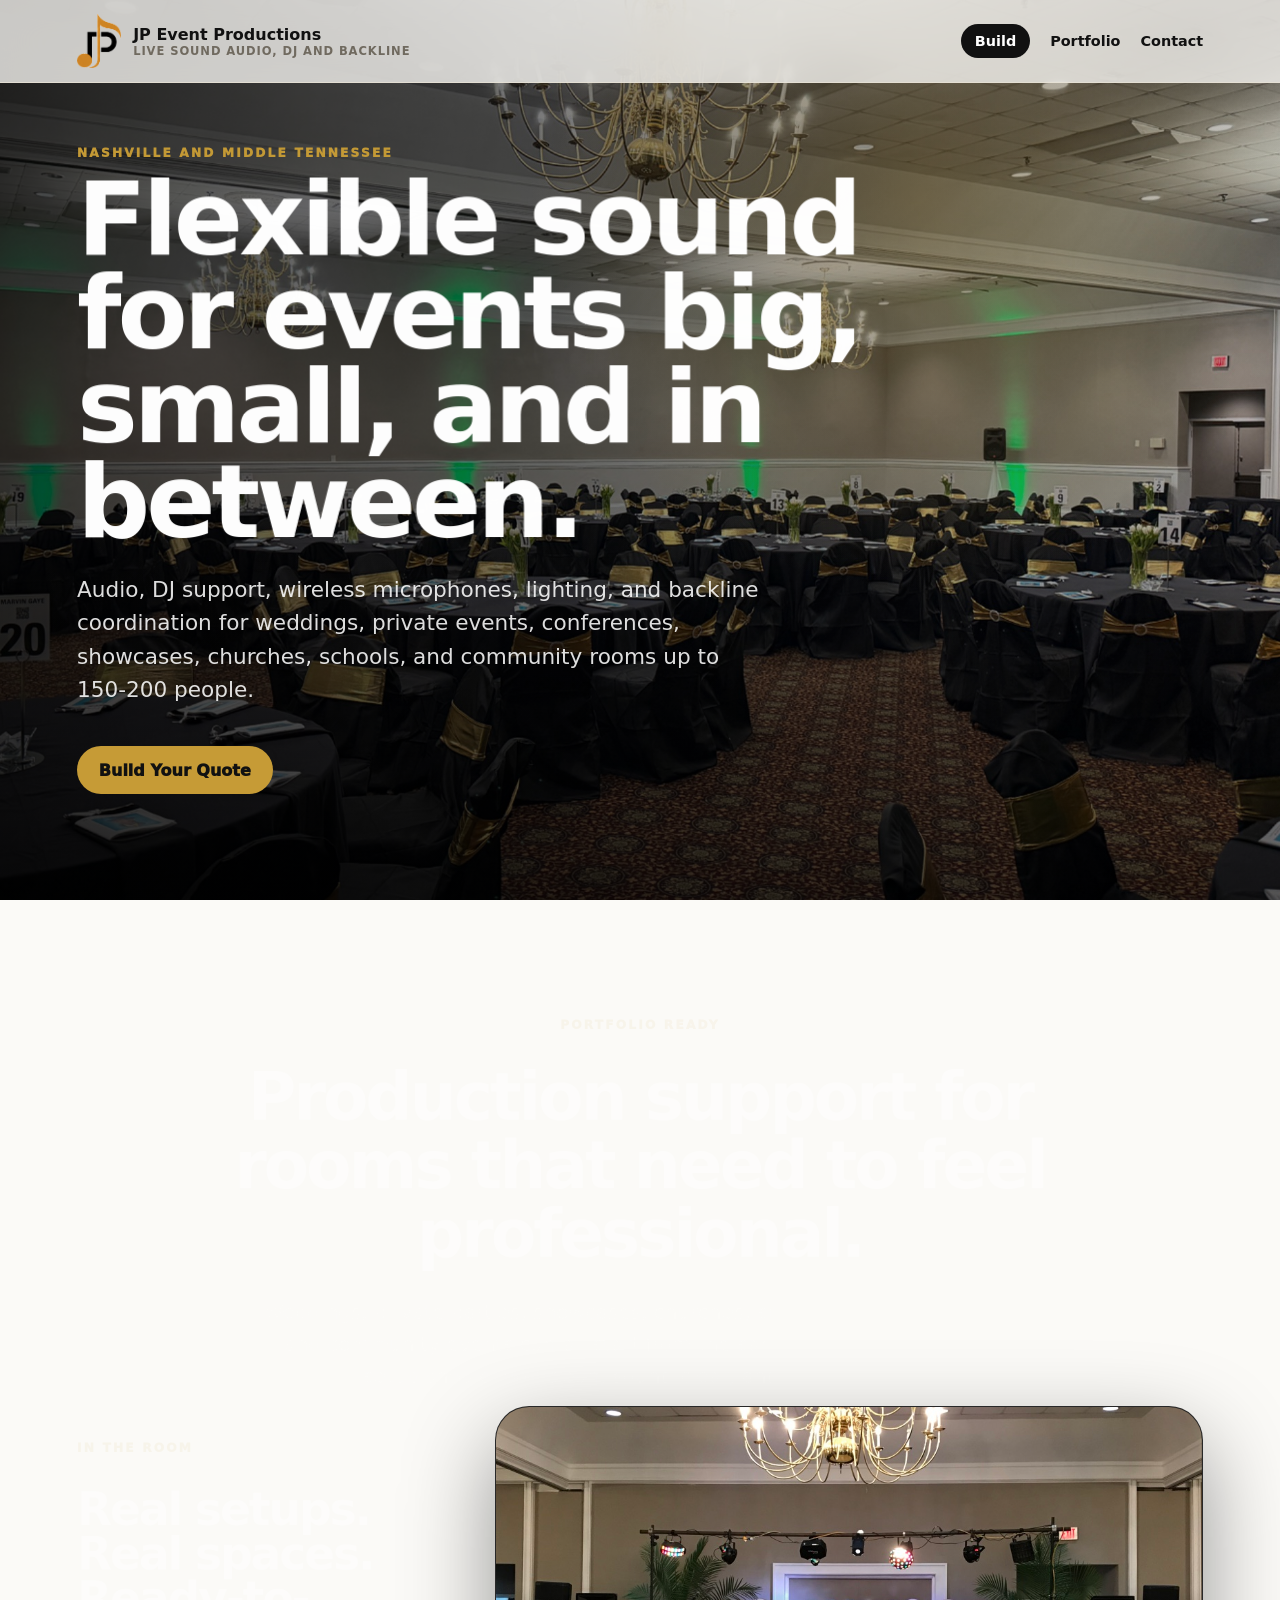
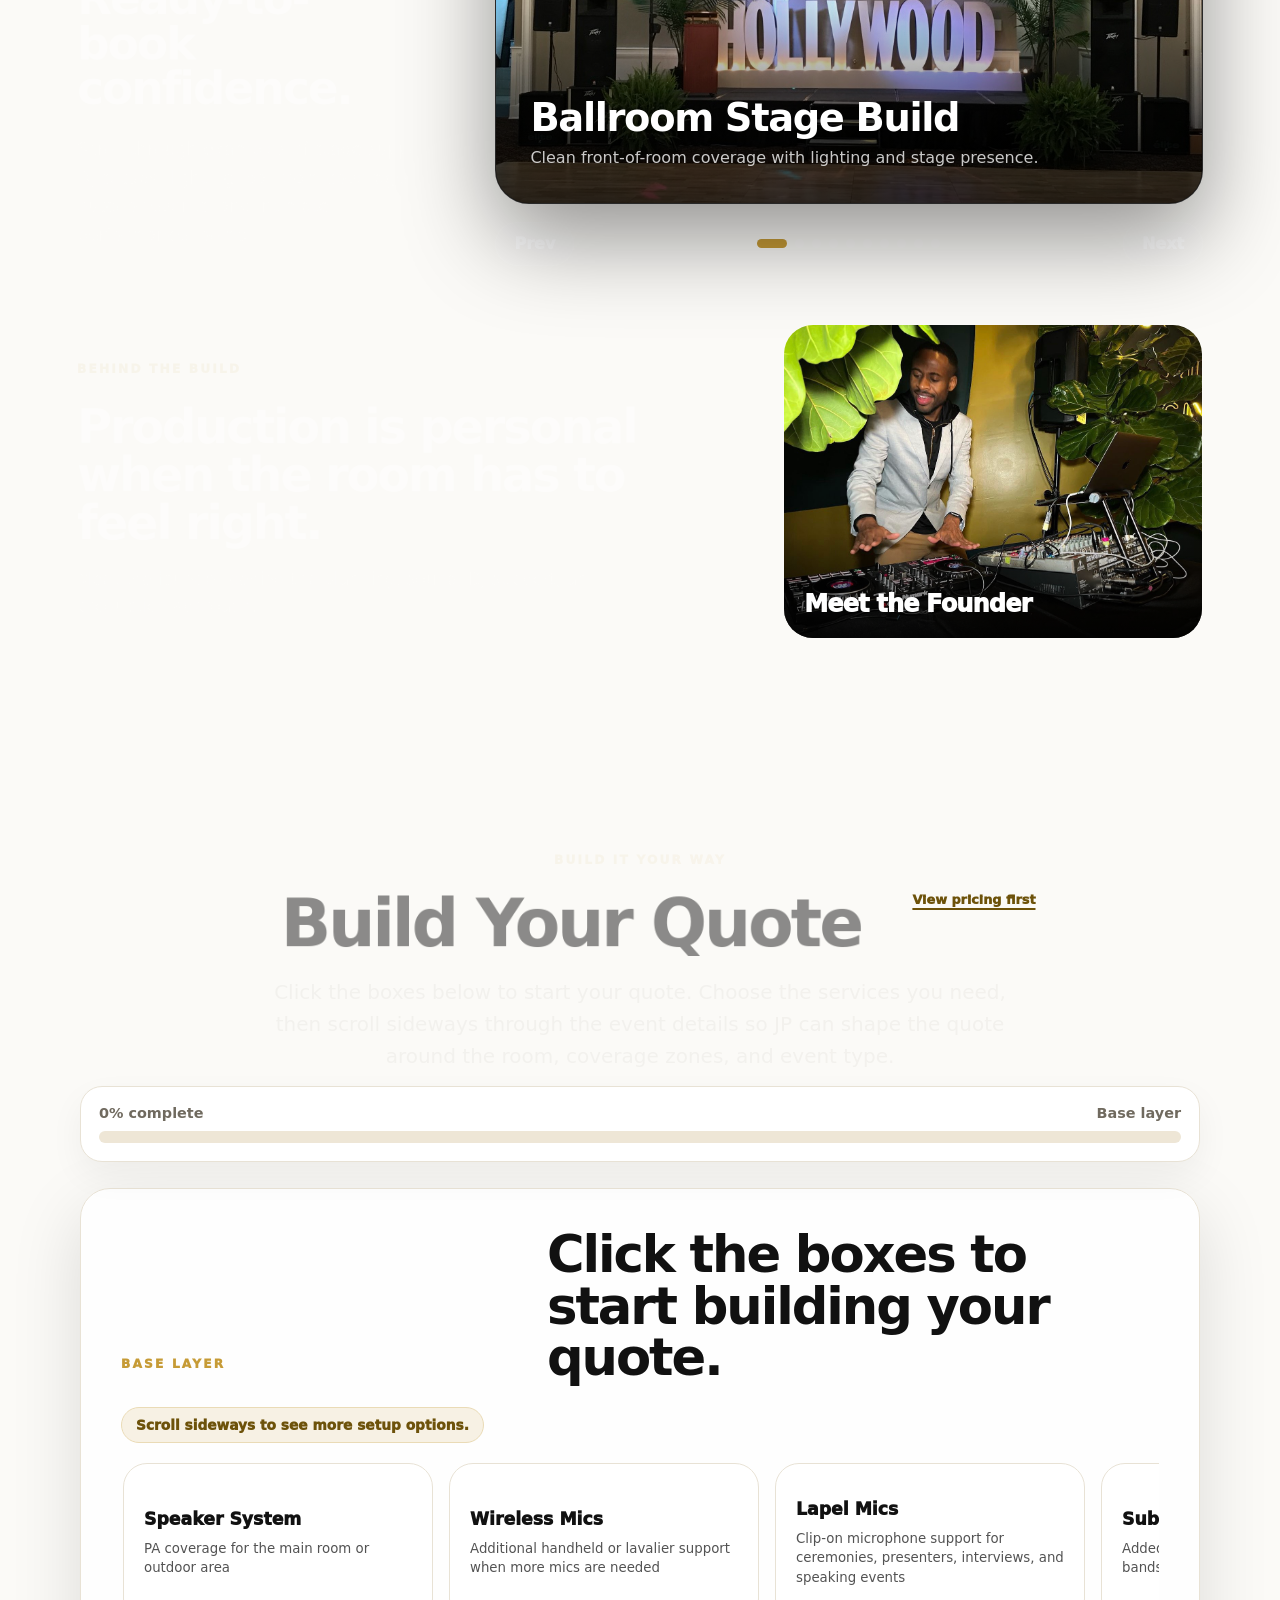
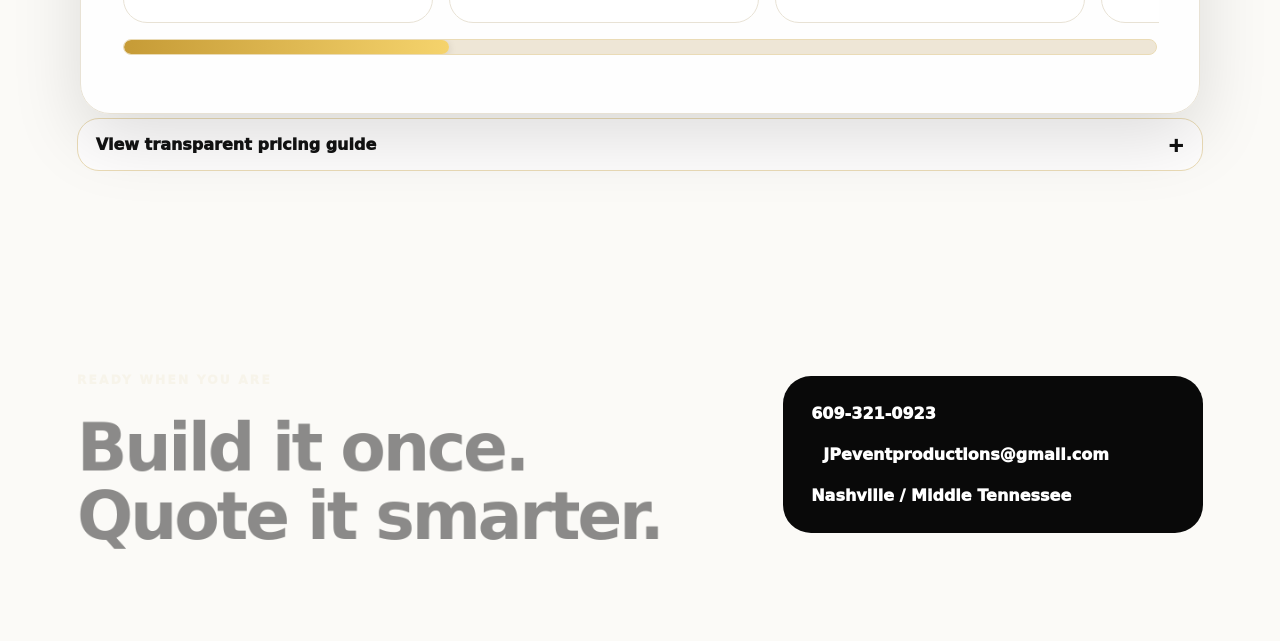
<file: index.html>
<!doctype html>
<html lang="en">
<head>
  <meta charset="utf-8">
  <meta name="viewport" content="width=device-width, initial-scale=1">
  <title>JP Event Productions | Build Your Quote</title>
  <link rel="stylesheet" href="styles.css">
</head>
<body>
  <header class="site-header">
    <a class="brand" href="#top" aria-label="JP Event Productions home">
      <img class="brand-logo-mark" src="assets/logo/jp-note-logo.png" alt="" aria-hidden="true">
      <span>
        <strong>JP Event Productions</strong>
        <small>Live Sound Audio, DJ and Backline</small>
      </span>
    </a>
    <nav aria-label="Main navigation">
      <a class="build-link" href="#builder">Build</a>
      <a href="#portfolio">Portfolio</a>
      <a href="#contact">Contact</a>
    </nav>
  </header>

  <main id="top">
    <section class="hero" aria-labelledby="hero-title">
      <div class="hero-bg hero-bg-one"></div>
      <div class="hero-bg hero-bg-two"></div>
      <div class="hero-bg hero-bg-three"></div>
      <div class="hero-shade"></div>
      <div class="hero-content">
        <p class="eyebrow">Nashville and Middle Tennessee</p>
        <h1 id="hero-title">Flexible sound for events big, small, and in between.</h1>
        <p>Audio, DJ support, wireless microphones, lighting, and backline coordination for weddings, private events, conferences, showcases, churches, schools, and community rooms up to 150-200 people.</p>
        <a class="hero-cta" href="#builder">Build Your Quote</a>
      </div>
    </section>

    <section id="portfolio" class="backline parallax-band" aria-labelledby="portfolio-title">
      <div class="section-heading light">
        <p class="eyebrow">Portfolio ready</p>
        <h2 id="portfolio-title">Production support for rooms that need to feel professional.</h2>
        <p>Weddings, private parties, showcases, churches, schools, corporate rooms, and community events can all start from the same simple promise: the setup should look clean, sound clear, and fit the space.</p>
      </div>

      <div class="gallery-carousel" aria-label="JP Event Productions portfolio gallery">
        <div class="carousel-copy">
          <p class="eyebrow">In the room</p>
          <h3>Real setups. Real spaces. Ready-to-book confidence.</h3>
          <p>Scroll through examples of stage support, DJ setups, lighting, ballroom coverage, outdoor events, and intimate performance rooms.</p>
        </div>

        <div class="carousel-shell">
          <div class="carousel-stage" id="portfolioCarousel">
            <figure class="carousel-slide is-active">
              <img src="assets/gallery/gallery-hollywood-stage.jpg" alt="Ballroom stage setup with speakers, lighting, and Hollywood letters">
              <figcaption>
                <strong>Ballroom Stage Build</strong>
                <span>Clean front-of-room coverage with lighting and stage presence.</span>
              </figcaption>
            </figure>
            <figure class="carousel-slide">
              <img src="assets/gallery/gallery-outdoor-band.jpg" alt="Outdoor festival stage with band, speakers, and lighting">
              <figcaption>
                <strong>Outdoor Live Music</strong>
                <span>Stage coverage for bands, community festivals, and public events.</span>
              </figcaption>
            </figure>
            <figure class="carousel-slide">
              <img src="assets/gallery/gallery-dj-control.jpg" alt="DJ controller and mixer position facing an outdoor stage">
              <figcaption>
                <strong>DJ + Control Position</strong>
                <span>Playback, mixing, and event control from the right spot in the room.</span>
              </figcaption>
            </figure>
            <figure class="carousel-slide">
              <img src="assets/gallery/gallery-dj-setup-wide.jpg" alt="DJ setup with speakers, facade, lighting, and party lights in a venue room">
              <figcaption>
                <strong>Clean DJ Room Setup</strong>
                <span>Speaker stands, facade, party lighting, and room-ready playback for private events.</span>
              </figcaption>
            </figure>
            <figure class="carousel-slide">
              <img src="assets/gallery/gallery-dj-booth-view.jpg" alt="View from behind a DJ booth with speakers, lighting, and controller setup">
              <figcaption>
                <strong>DJ Booth Perspective</strong>
                <span>Organized control position with lights, speakers, and clean event presentation.</span>
              </figcaption>
            </figure>
            <figure class="carousel-slide">
              <img src="assets/gallery/gallery-lounge-sound.jpg" alt="Lounge performance room with speakers, microphones, and lighting">
              <figcaption>
                <strong>Lounge Performance Setup</strong>
                <span>Compact rooms can still feel polished, warm, and event-ready.</span>
              </figcaption>
            </figure>
            <figure class="carousel-slide">
              <img src="assets/gallery/gallery-museum-stage.jpg" alt="Small museum performance space with drum kit, speakers, and microphones">
              <figcaption>
                <strong>Community Performance Room</strong>
                <span>Sound support for showcases, listening rooms, and cultural spaces.</span>
              </figcaption>
            </figure>
            <figure class="carousel-slide">
              <img src="assets/gallery/gallery-green-stage.jpg" alt="Indoor stage with drum kit, microphones, speaker stacks, and green uplighting">
              <figcaption>
                <strong>Band + Uplight Coverage</strong>
                <span>Speaker systems, microphones, and lighting shaped around the stage.</span>
              </figcaption>
            </figure>
            <figure class="carousel-slide">
              <img src="assets/gallery/gallery-ballroom-uplights.jpg" alt="Large ballroom with banquet tables, chandeliers, and green uplighting">
              <figcaption>
                <strong>Ballroom Uplighting</strong>
                <span>Room-enhancing lighting that helps the whole event feel intentional.</span>
              </figcaption>
            </figure>
            <figure class="carousel-slide">
              <img src="assets/gallery/gallery-birthday-outdoor.png" alt="Outdoor birthday party DJ and speaker setup under a covered patio">
              <figcaption>
                <strong>Private Celebration Setup</strong>
                <span>Outdoor DJ and speaker support for parties, milestones, and family events.</span>
              </figcaption>
            </figure>
          </div>

          <div class="carousel-controls" aria-label="Gallery controls">
            <button type="button" class="carousel-btn" id="galleryPrev" aria-label="Previous gallery image">Prev</button>
            <div class="carousel-dots" id="galleryDots" aria-label="Choose gallery image"></div>
            <button type="button" class="carousel-btn" id="galleryNext" aria-label="Next gallery image">Next</button>
          </div>
        </div>
      </div>

      <div class="founder-spotlight">
        <div>
          <p class="eyebrow">Behind the build</p>
          <h3>Production is personal when the room has to feel right.</h3>
          <p>Meet the founder behind the planning, sound, DJ support, and room-first production approach.</p>
        </div>
        <button type="button" id="openFounder" class="founder-button">
          <img src="assets/founder/j-pierson-dj.jpg" alt="J Pierson working a DJ and audio setup">
          <span>Meet the Founder</span>
        </button>
      </div>
    </section>

    <section id="builder" class="builder" aria-labelledby="builder-title">
      <div class="section-heading">
        <p class="eyebrow">Build it your way</p>
        <div class="builder-title-row">
          <h2 id="builder-title">Build Your Quote</h2>
          <a class="pricing-shortcut" href="#transparentPricingGuide">View pricing first</a>
        </div>
        <p>Click the boxes below to start your quote. Choose the services you need, then scroll sideways through the event details so JP can shape the quote around the room, coverage zones, and event type.</p>
      </div>

      <div class="progress-wrap" aria-label="Build progress">
        <div class="progress-label">
          <span id="progressText">0% complete</span>
          <span id="stepText">Base layer</span>
        </div>
        <div class="progress-track">
          <div id="progressFill" class="progress-fill"></div>
        </div>
      </div>

      <form id="eventBuilder" class="builder-form">
        <section class="builder-layer is-active" aria-labelledby="base-layer-title">
          <div class="layer-copy">
            <p class="eyebrow">Base layer</p>
            <h3 id="base-layer-title">Click the boxes to start building your quote.</h3>
          </div>

          <div class="option-wheel-hint">
            <span>Scroll sideways to see more setup options.</span>
          </div>
          <div class="option-grid" id="baseOptions">
            <button type="button" class="option-card" data-option="Speaker system">
              <span>Speaker System</span>
              <small>PA coverage for the main room or outdoor area</small>
            </button>
            <button type="button" class="option-card" data-option="Wireless microphones">
              <span>Wireless Mics</span>
              <small>Additional handheld or lavalier support when more mics are needed</small>
            </button>
            <button type="button" class="option-card" data-option="Lapel microphones">
              <span>Lapel Mics</span>
              <small>Clip-on microphone support for ceremonies, presenters, interviews, and speaking events</small>
            </button>
            <button type="button" class="option-card" data-option="Subwoofer support">
              <span>Subwoofer Support</span>
              <small>Added low end for DJ sets, parties, and bands</small>
            </button>
            <button type="button" class="option-card" data-option="DJ setup">
              <span>DJ Setup</span>
              <small>Controller, facade, playback, and party support</small>
            </button>
            <button type="button" class="option-card" data-option="Backline">
              <span>Backline</span>
              <small>Drum kit, snares, cymbals, and rider matching</small>
            </button>
            <button type="button" class="option-card" data-option="Live band coverage">
              <span>Live Band Coverage</span>
              <small>Cables, wired mics, and live-band setup support. Requires on-site technician.</small>
            </button>
            <button type="button" class="option-card" data-option="Lighting">
              <span>Lighting</span>
              <small>Uplights and party lighting options</small>
            </button>
            <button type="button" class="option-card" data-option="Playback triggers">
              <span>Playback / Triggers</span>
              <small>SPD-SX style pad and trigger pad support if available</small>
            </button>
            <button type="button" class="option-card" data-option="Technician">
              <span>On-Site Technician</span>
              <small>$200 flat day/service support when not already included</small>
            </button>
          </div>
        </section>

        <section id="logisticsLayer" class="builder-layer" aria-labelledby="logistics-title" hidden>
          <div class="layer-copy">
            <p class="eyebrow">Second layer</p>
            <h3 id="logistics-title">Date, time, venue size, and coverage</h3>
          </div>
          <p class="setup-teardown-note"><strong>Timing note:</strong> Date and exact time are optional for now. JP needs at least 2 hours before event start for setup and at least 2 hours after event end for tear down.</p>
          <div class="option-wheel-hint">
            <span>Scroll sideways to keep building your quote.</span>
          </div>

          <div class="field-grid">
            <div id="layerTwoMicQuestions" class="layer-two-priority-fields"></div>
            <label>Event Type
              <select name="eventType" id="eventType">
                <option value="">Choose one</option>
                <option>Wedding</option>
                <option>DJ / Private Party</option>
                <option>Band / Backline</option>
                <option>Corporate</option>
                <option>Church</option>
                <option>Community / Nonprofit</option>
                <option>School Event</option>
                <option>Other</option>
              </select>
            </label>
            <label>Event Date <span class="field-note">optional if not confirmed</span>
              <input type="date" name="eventDate" id="eventDate">
            </label>
            <label>Start Time <span class="field-note">optional</span>
              <select name="startTime" id="startTime">
                <option value="">Not sure yet</option>
                <option>Morning / exact time TBD</option>
                <option>Afternoon / exact time TBD</option>
                <option>Evening / exact time TBD</option>
                <option>8:00 AM</option>
                <option>9:00 AM</option>
                <option>10:00 AM</option>
                <option>11:00 AM</option>
                <option>12:00 PM</option>
                <option>1:00 PM</option>
                <option>2:00 PM</option>
                <option>3:00 PM</option>
                <option>4:00 PM</option>
                <option>5:00 PM</option>
                <option>6:00 PM</option>
                <option>7:00 PM</option>
                <option>8:00 PM</option>
                <option>9:00 PM</option>
                <option>10:00 PM</option>
                <option>11:00 PM</option>
              </select>
            </label>
            <label>End Time <span class="field-note">optional</span>
              <select name="endTime" id="endTime">
                <option value="">Not sure yet</option>
                <option>Morning / exact time TBD</option>
                <option>Afternoon / exact time TBD</option>
                <option>Evening / exact time TBD</option>
                <option>10:00 AM</option>
                <option>11:00 AM</option>
                <option>12:00 PM</option>
                <option>1:00 PM</option>
                <option>2:00 PM</option>
                <option>3:00 PM</option>
                <option>4:00 PM</option>
                <option>5:00 PM</option>
                <option>6:00 PM</option>
                <option>7:00 PM</option>
                <option>8:00 PM</option>
                <option>9:00 PM</option>
                <option>10:00 PM</option>
                <option>11:00 PM</option>
                <option>12:00 AM</option>
                <option>1:00 AM</option>
              </select>
            </label>
            <label>Venue / Location
              <input type="text" name="venue" id="venue" placeholder="Venue name or address">
            </label>
            <label>Venue Size
              <select name="venueSize" id="venueSize">
                <option value="">Choose one</option>
                <option>Small room under 1,500 sq ft</option>
                <option>Midsize room 1,500-3,500 sq ft</option>
                <option>Large room 3,500-6,000 sq ft</option>
                <option>Outdoor small area</option>
                <option>Outdoor wide coverage area</option>
                <option>Multiple rooms or zones</option>
              </select>
            </label>
            <label>Guest Count
              <select name="guestCount" id="guestCount">
                <option value="">Choose one</option>
                <option>Under 50</option>
                <option>50-100</option>
                <option>100-150</option>
                <option>150-200</option>
                <option>200+</option>
              </select>
            </label>
            <label>How many speaker systems?
              <select name="speakerSystems" id="speakerSystems">
                <option value="">Choose one</option>
                <option>1 main speaker system</option>
                <option>2 systems: main room + ceremony/overflow</option>
                <option>3 systems: multiple zones</option>
                <option>Not sure - recommend coverage</option>
              </select>
            </label>
            <label>Indoor / Outdoor
              <select name="indoorOutdoor" id="indoorOutdoor">
                <option value="">Choose one</option>
                <option>Indoor</option>
                <option>Outdoor</option>
                <option>Both</option>
                <option>Not sure yet</option>
              </select>
            </label>
            <label>Power Access
              <select name="powerAccess" id="powerAccess">
                <option value="">Choose one</option>
                <option>Standard wall power available</option>
                <option>Power is far from setup area</option>
                <option>Outdoor power needed</option>
                <option>Not sure yet</option>
              </select>
            </label>
          </div>
        </section>

        <section id="specificLayer" class="builder-layer" aria-labelledby="specific-title" hidden>
          <div class="layer-copy">
            <p class="eyebrow">Third layer</p>
            <h3 id="specific-title">Event-specific questions</h3>
          </div>
          <div class="option-wheel-hint">
            <span>Scroll sideways to continue the quote details.</span>
          </div>
          <div id="specificQuestions" class="field-grid"></div>
        </section>

        <section id="summaryLayer" class="builder-layer summary-layer" hidden>
          <div>
            <p class="eyebrow">Quote review</p>
            <h3 id="recommendationTitle">Start your quote above</h3>
            <p id="recommendationCopy">Your selected services, event details, and temporary estimate will appear here before you submit.</p>
            <p class="minimum-note" id="minimumNote"></p>
          </div>
          <div class="summary-card">
            <h4>Selected setup</h4>
            <ul id="selectedList"></ul>
            <div class="quote-preview">
              <span>Temporary estimate</span>
              <strong id="inlineQuoteRange">$0 - $0</strong>
              <p id="inlineQuoteNote">Choose services to see a working quote range.</p>
              <p class="setup-teardown-summary">Timing includes planning for at least 2 hours of setup before the event and 2 hours of tear down after the event.</p>
            </div>
            <div class="final-contact">
              <h4>Contact info required</h4>
              <p>Where should JP send the quote and follow-up questions?</p>
              <label>Full Name
                <input required type="text" name="contactName" id="contactName" autocomplete="name" placeholder="Your name">
              </label>
              <label>Phone
                <input required type="tel" name="contactPhone" id="contactPhone" autocomplete="tel" placeholder="Best phone number">
              </label>
              <label>Email
                <input required type="email" name="contactEmail" id="contactEmail" autocomplete="email" placeholder="you@email.com">
              </label>
            </div>
            <button type="button" id="openDetails" class="secondary-action">Open Optional Details</button>
            <button type="submit" class="primary-action">Submit Build Request</button>
          </div>
        </section>
      </form>
            <details class="pricing-disclosure" id="transparentPricingGuide">
              <summary>View transparent pricing guide</summary>
              <div class="pricing-guide-card">
                <p>These are starting prices. JP confirms the final quote after reviewing venue access, timing, coverage zones, and any rider needs.</p>
                <div class="pricing-pill-guide" role="table" aria-label="Transparent pricing guide">
                  <div class="pricing-pill-header" role="row">
                    <span role="columnheader">Item</span>
                    <span role="columnheader">Starting price</span>
                  </div>
                  <details class="pricing-pill" role="row">
                    <summary>
                      <span class="pricing-pill-item" role="cell">Basic sound package</span>
                      <span class="pricing-pill-price-wrap" role="cell">
                        <strong class="pricing-pill-price">$450 minimum</strong>
                        <b class="pricing-pill-plus" aria-hidden="true">+</b>
                      </span>
                    </summary>
                    <p>2-3 hours, 1 speaker system, and 1 wireless mic.</p>
                  </details>
                  <details class="pricing-pill" role="row">
                    <summary>
                      <span class="pricing-pill-item" role="cell">Additional speaker system / zone</span>
                      <span class="pricing-pill-price-wrap" role="cell">
                        <strong class="pricing-pill-price">$300 each</strong>
                        <b class="pricing-pill-plus" aria-hidden="true">+</b>
                      </span>
                    </summary>
                    <p>Used for indoor/outdoor coverage, large rooms, wide outdoor areas, or multiple zones.</p>
                  </details>
                  <details class="pricing-pill" role="row">
                    <summary>
                      <span class="pricing-pill-item" role="cell">DJ service package</span>
                      <span class="pricing-pill-price-wrap" role="cell">
                        <strong class="pricing-pill-price">$750 starting</strong>
                        <b class="pricing-pill-plus" aria-hidden="true">+</b>
                      </span>
                    </summary>
                    <p>Starts at $750 and includes DJ service up to 4 hours, 1 speaker system, 1 wireless mic, party lights, and on-site technician support. Additional DJ play time after 4 hours is $100/hr.</p>
                  </details>
                  <details class="pricing-pill" role="row">
                    <summary>
                      <span class="pricing-pill-item" role="cell">DJ service without full DJ setup</span>
                      <span class="pricing-pill-price-wrap" role="cell">
                        <strong class="pricing-pill-price">$125 per hour</strong>
                        <b class="pricing-pill-plus" aria-hidden="true">+</b>
                      </span>
                    </summary>
                    <p>Applied when DJ play hours are requested but the full DJ Setup service was not selected. Wedding DJ coverage follows the wedding package pricing instead.</p>
                  </details>
                  <details class="pricing-pill" role="row">
                    <summary>
                      <span class="pricing-pill-item" role="cell">Uplights</span>
                      <span class="pricing-pill-price-wrap" role="cell">
                        <strong class="pricing-pill-price">$10 per light</strong>
                        <b class="pricing-pill-plus" aria-hidden="true">+</b>
                      </span>
                    </summary>
                    <p>Choose the number of individual uplights needed for the room. Uplights are separate from the party lights included with DJ and wedding coverage.</p>
                  </details>
                  <details class="pricing-pill" role="row">
                    <summary>
                      <span class="pricing-pill-item" role="cell">MC support by itself</span>
                      <span class="pricing-pill-price-wrap" role="cell">
                        <strong class="pricing-pill-price">$75 per hour</strong>
                        <b class="pricing-pill-plus" aria-hidden="true">+</b>
                      </span>
                    </summary>
                    <p>Announcement and MC support when it is not already included with DJ or wedding coverage.</p>
                  </details>
                  <details class="pricing-pill" role="row">
                    <summary>
                      <span class="pricing-pill-item" role="cell">Wedding production minimum</span>
                      <span class="pricing-pill-price-wrap" role="cell">
                        <strong class="pricing-pill-price">$1,000 minimum</strong>
                        <b class="pricing-pill-plus" aria-hidden="true">+</b>
                      </span>
                    </summary>
                    <p>Includes DJ coverage up to 4 hours, 1 speaker system, 1 wireless mic, party lights, and event operation. Additional DJ playing time beyond 4 hours adds $100/hr.</p>
                  </details>
                  <details class="pricing-pill" role="row">
                    <summary>
                      <span class="pricing-pill-item" role="cell">Wireless microphones alone</span>
                      <span class="pricing-pill-price-wrap" role="cell">
                        <strong class="pricing-pill-price">$75 each</strong>
                        <b class="pricing-pill-plus" aria-hidden="true">+</b>
                      </span>
                    </summary>
                    <p>Standalone wireless microphone support when no package is selected.</p>
                  </details>
                  <details class="pricing-pill" role="row">
                    <summary>
                      <span class="pricing-pill-item" role="cell">Additional wireless microphones with a package</span>
                      <span class="pricing-pill-price-wrap" role="cell">
                        <strong class="pricing-pill-price">$30 each</strong>
                        <b class="pricing-pill-plus" aria-hidden="true">+</b>
                      </span>
                    </summary>
                    <p>Every package includes 1 wireless mic; additional wireless mics are $30 each.</p>
                  </details>
                  <details class="pricing-pill" role="row">
                    <summary>
                      <span class="pricing-pill-item" role="cell">Lapel microphones alone</span>
                      <span class="pricing-pill-price-wrap" role="cell">
                        <strong class="pricing-pill-price">$50 each</strong>
                        <b class="pricing-pill-plus" aria-hidden="true">+</b>
                      </span>
                    </summary>
                    <p>Standalone lapel microphone support when no wedding or other production package is paired with it.</p>
                  </details>
                  <details class="pricing-pill" role="row">
                    <summary>
                      <span class="pricing-pill-item" role="cell">Lapel microphones with a package</span>
                      <span class="pricing-pill-price-wrap" role="cell">
                        <strong class="pricing-pill-price">$40 each</strong>
                        <b class="pricing-pill-plus" aria-hidden="true">+</b>
                      </span>
                    </summary>
                    <p>Wedding or paired-service lapel microphone rate.</p>
                  </details>
                  <details class="pricing-pill" role="row">
                    <summary>
                      <span class="pricing-pill-item" role="cell">Subwoofer support</span>
                      <span class="pricing-pill-price-wrap" role="cell">
                        <strong class="pricing-pill-price">$200 flat</strong>
                        <b class="pricing-pill-plus" aria-hidden="true">+</b>
                      </span>
                    </summary>
                    <p>Added low end for DJ sets, dancing, bands, and larger rooms.</p>
                  </details>
                  <details class="pricing-pill" role="row">
                    <summary>
                      <span class="pricing-pill-item" role="cell">Event lighting / party lights</span>
                      <span class="pricing-pill-price-wrap" role="cell">
                        <strong class="pricing-pill-price">$250 flat</strong>
                        <b class="pricing-pill-plus" aria-hidden="true">+</b>
                      </span>
                    </summary>
                    <p>Party lighting or basic event lighting; included with DJ setup and included in the wedding minimum.</p>
                  </details>
                  <details class="pricing-pill" role="row">
                    <summary>
                      <span class="pricing-pill-item" role="cell">Backline / rider support</span>
                      <span class="pricing-pill-price-wrap" role="cell">
                        <strong class="pricing-pill-price">$250 starting</strong>
                        <b class="pricing-pill-plus" aria-hidden="true">+</b>
                      </span>
                    </summary>
                    <p>Backline planning, rider matching, drum/cymbal/snare coordination, or related support.</p>
                  </details>
                  <details class="pricing-pill" role="row">
                    <summary>
                      <span class="pricing-pill-item" role="cell">Live band coverage + cables/mics</span>
                      <span class="pricing-pill-price-wrap" role="cell">
                        <strong class="pricing-pill-price">$250 add-on + required technician</strong>
                        <b class="pricing-pill-plus" aria-hidden="true">+</b>
                      </span>
                    </summary>
                    <p>Wired mic/cable support and live-band setup coverage. Requires an on-site technician; if technician is not already included, add the $200 technician rate.</p>
                  </details>
                  <details class="pricing-pill" role="row">
                    <summary>
                      <span class="pricing-pill-item" role="cell">Playback / trigger support</span>
                      <span class="pricing-pill-price-wrap" role="cell">
                        <strong class="pricing-pill-price">$75 flat</strong>
                        <b class="pricing-pill-plus" aria-hidden="true">+</b>
                      </span>
                    </summary>
                    <p>SPD-SX-style playback or trigger support when available.</p>
                  </details>
                  <details class="pricing-pill" role="row">
                    <summary>
                      <span class="pricing-pill-item" role="cell">On-site technician</span>
                      <span class="pricing-pill-price-wrap" role="cell">
                        <strong class="pricing-pill-price">$200 day/service rate</strong>
                        <b class="pricing-pill-plus" aria-hidden="true">+</b>
                      </span>
                    </summary>
                    <p>Simple church service technician support can be booked at $200 per service.</p>
                  </details>
                </div>
                <p class="pricing-footnote">Minimum regular quote is $450, except simple church technician-only service at $200. Wireless microphones are $75 each when booked alone. Every package includes 1 wireless mic; additional mics are $30 each. Lapel microphones are $50 each alone or $40 each with weddings and paired services. DJ service package starts at $750 and includes up to 4 hours, then $100 per extra DJ-play hour. DJ service without the full setup is $125/hr, uplights are $10 each, and standalone MC support is $75/hr.</p>
              </div>
            </details>
    </section>

    <section id="contact" class="contact" aria-labelledby="contact-title">
      <div>
        <p class="eyebrow">Ready when you are</p>
        <h2 id="contact-title">Build it once. Quote it smarter.</h2>
      </div>
      <div class="contact-card">
        <a href="tel:6093210923">609-321-0923</a>
        <a class="contact-email" href="mailto:JPeventproductions@gmail.com">JPeventproductions@gmail.com</a>
        <span>Nashville / Middle Tennessee</span>
      </div>
    </section>
  </main>

  <dialog id="detailsDialog" class="details-dialog">
    <form method="dialog">
      <button class="dialog-close" aria-label="Close optional details">×</button>
    </form>
    <div class="dialog-body">
      <p class="eyebrow">Optional details</p>
      <h2>Have more information?</h2>
      <p>Add it here only if you already have it. This keeps the main builder short.</p>
      <div class="field-grid">
        <label>Alternate Contact Name
          <input type="text" id="clientName" placeholder="Your name">
        </label>
        <label>Alternate Contact Email
          <input type="email" id="clientEmail" placeholder="you@email.com">
        </label>
        <label>Alternate Contact Phone
          <input type="tel" id="clientPhone" placeholder="Best contact number">
        </label>
        <label>Budget Range
          <select id="budgetRange">
            <option>Not sure yet</option>
            <option>Under $750</option>
            <option>$750-$1,000</option>
            <option>$1,000-$1,500</option>
            <option>$1,500-$2,500</option>
            <option>$2,500+</option>
          </select>
        </label>
        <label>Do you have a stage plot or rider?
          <select id="hasRider">
            <option>Not yet</option>
            <option>Yes, I can send it</option>
            <option>No, I need help creating one</option>
          </select>
        </label>
        <label>Load-in / Parking Notes
          <input type="text" id="loadInNotes" placeholder="Dock, elevator, street parking, etc.">
        </label>
      </div>
      <label class="full-field">Anything else JP should know?
        <textarea id="extraNotes" rows="5" placeholder="Timeline, venue restrictions, preferred setup location, band rider details, planner contact, etc."></textarea>
      </label>
      <button type="button" id="saveDetails" class="primary-action">Save Optional Details</button>
    </div>
  </dialog>

  <dialog id="choiceDialog" class="choice-dialog">
    <form method="dialog">
      <button class="dialog-close" aria-label="Close choice picker">×</button>
    </form>
    <div class="dialog-body choice-dialog-body">
      <p class="eyebrow">Choose one</p>
      <h2 id="choiceDialogTitle">Select an option</h2>
      <div id="choiceBubbleGrid" class="choice-bubble-grid"></div>
    </div>
  </dialog>

  <dialog id="founderDialog" class="founder-dialog">
    <form method="dialog">
      <button class="dialog-close" aria-label="Close founder bio">×</button>
    </form>
    <div class="dialog-body founder-dialog-body">
      <img class="founder-photo" src="assets/founder/j-pierson-dj.jpg" alt="J Pierson DJing and managing audio gear">
      <p class="eyebrow">Meet the Founder</p>
      <h2>J Pierson</h2>
      <p>J Pierson is a Nashville-based audio professional, DJ, event producer, and community builder with a Recording Industry degree from Middle Tennessee State University. His work connects live sound, DJ service, creative programming, and practical event planning for rooms that need to feel polished without becoming overbuilt.</p>
      <p>As a working DJ and production lead, J DJs 50+ weddings and events a year and that number continues to grow. His experience spans wedding receptions, private events, corporate rooms, community showcases, school production sessions, live music events, and venue operations.</p>
      <p>Through JP Event Productions, J brings a hands-on, room-first approach: understand the venue, build the right coverage, keep the setup clean, communicate clearly, and make the event feel ready from the first announcement to the last song.</p>
      <p class="founder-tagline">50+ weddings and events a year. Room-first sound. Clean execution.</p>
    </div>
  </dialog>

  <script src="script.js"></script>
</body>
</html>
</file>
<file: styles.css>
:root {
  --header-offset: 88px;
  --ink: #111111;
  --paper: #fbfaf7;
  --muted: #706a5f;
  --line: #e8e2d5;
  --gold: #c69b36;
  --gold-soft: #f4e7c2;
  --deep: #090909;
  --white: #ffffff;
  --shadow: 0 24px 70px rgba(0, 0, 0, 0.13);
}

* {
  box-sizing: border-box;
}

html {
  max-width: 100%;
  overflow-x: hidden;
  scroll-behavior: smooth;
}

body {
  margin: 0;
  max-width: 100%;
  overflow-x: hidden;
  background: var(--paper);
  color: var(--ink);
  font-family: Inter, ui-sans-serif, system-ui, -apple-system, BlinkMacSystemFont, "Segoe UI", sans-serif;
}

main {
  max-width: 100%;
  overflow-x: clip;
}

img,
video {
  height: auto;
  max-width: 100%;
}

a {
  color: inherit;
  text-decoration: none;
}

button,
input,
select,
textarea {
  font: inherit;
}

.site-header {
  align-items: center;
  background: rgba(251, 250, 247, 0.78);
  backdrop-filter: blur(22px);
  border-bottom: 1px solid rgba(232, 226, 213, 0.82);
  display: flex;
  gap: 24px;
  justify-content: space-between;
  left: 0;
  padding: 14px 6vw;
  position: fixed;
  right: 0;
  top: 0;
  z-index: 20;
}

.brand {
  align-items: center;
  display: flex;
  gap: 12px;
  min-width: 0;
}

.brand strong,
.brand small {
  display: block;
}

.brand strong {
  font-size: 1rem;
}

.brand small {
  color: var(--muted);
  font-size: 0.72rem;
  font-weight: 800;
  letter-spacing: 0.08em;
  text-transform: uppercase;
}

.brand-logo-mark {
  display: block;
  flex: 0 0 auto;
  height: 54px;
  object-fit: contain;
  width: auto;
}

nav {
  display: flex;
  gap: 20px;
  font-size: 0.9rem;
  font-weight: 850;
  min-width: 0;
}

nav a {
  align-items: center;
  display: inline-flex;
}

.build-link {
  background: var(--ink);
  border-radius: 999px;
  color: var(--white);
  padding: 9px 14px;
}

.hero {
  align-items: center;
  color: var(--white);
  display: flex;
  min-height: 100svh;
  overflow: hidden;
  padding: 110px 6vw 70px;
  position: relative;
}

.hero-bg,
.hero-shade {
  inset: 0;
  position: absolute;
}

.hero-bg {
  background-position: center;
  background-size: cover;
  opacity: 0;
  transform: scale(1.08);
  animation: heroFade 30s infinite;
}

.hero-bg-one {
  opacity: 1;
  background-image:
    linear-gradient(100deg, rgba(0, 0, 0, 0.76), rgba(0, 0, 0, 0.16)),
    url("assets/gallery/gallery-ballroom-uplights.jpg");
}

.hero-bg-two {
  animation-delay: 10s;
  background-image:
    linear-gradient(100deg, rgba(0, 0, 0, 0.72), rgba(0, 0, 0, 0.12)),
    url("assets/gallery/gallery-green-stage.jpg");
}

.hero-bg-three {
  animation-delay: 20s;
  background-image:
    linear-gradient(100deg, rgba(0, 0, 0, 0.75), rgba(0, 0, 0, 0.14)),
    url("assets/gallery/gallery-lounge-sound.jpg");
}

.hero-shade {
  background:
    radial-gradient(circle at 72% 22%, rgba(198, 155, 54, 0.24), transparent 34%),
    linear-gradient(0deg, rgba(0, 0, 0, 0.58), transparent 44%);
}

.hero-content {
  max-width: 820px;
  position: relative;
  z-index: 1;
}

.eyebrow {
  color: var(--gold);
  font-size: 0.76rem;
  font-weight: 950;
  letter-spacing: 0.18em;
  margin: 0 0 12px;
  text-transform: uppercase;
}

.hero h1 {
  font-size: clamp(3.2rem, 8vw, 7.2rem);
  letter-spacing: -0.04em;
  line-height: 0.92;
  margin: 0 0 24px;
  max-width: 950px;
}

.hero p:not(.eyebrow) {
  color: rgba(255, 255, 255, 0.88);
  font-size: clamp(1.05rem, 2vw, 1.35rem);
  line-height: 1.55;
  max-width: 690px;
}

.hero-cta,
.primary-action,
.secondary-action {
  align-items: center;
  border: 0;
  border-radius: 999px;
  cursor: pointer;
  display: inline-flex;
  font-weight: 950;
  justify-content: center;
  min-height: 48px;
  padding: 13px 22px;
}

.hero-cta,
.primary-action {
  background: var(--gold);
  color: var(--ink);
}

.hero-cta {
  margin-top: 18px;
}

.secondary-action {
  background: var(--ink);
  color: var(--white);
}

.apple-scroll {
  background: var(--deep);
  color: var(--white);
  display: grid;
  grid-template-areas: "layer";
  isolation: isolate;
  min-height: 205svh;
  overflow: visible;
  padding: calc(var(--header-offset) + 22px) 6vw 18svh;
  position: relative;
}

.scroll-card {
  background:
    radial-gradient(circle at 74% 26%, rgba(198, 155, 54, 0.24), transparent 28%),
    linear-gradient(135deg, #181818, #080808);
  border: 1px solid rgba(255, 255, 255, 0.1);
  border-radius: 46px;
  display: grid;
  gap: clamp(24px, 5vw, 70px);
  grid-area: layer;
  grid-template-columns: minmax(0, 0.94fr) minmax(320px, 0.86fr);
  margin: 0 auto;
  min-height: min(76svh, 720px);
  opacity: 0;
  overflow: hidden;
  padding: clamp(28px, 6vw, 80px);
  pointer-events: none;
  position: sticky;
  top: var(--header-offset);
  transform: translateY(18px) scale(0.985);
  transition: opacity 220ms linear, transform 220ms linear;
  width: min(100%, 1320px);
  will-change: opacity, transform;
}

.scroll-card.is-fade-active {
  pointer-events: auto;
}

.scroll-card:nth-child(1) {
  z-index: 1;
}

.scroll-card:nth-child(2) {
  z-index: 2;
}

.scroll-card:nth-child(3) {
  z-index: 3;
}

.scroll-copy {
  align-self: end;
  max-width: 780px;
  overflow: visible;
  padding: 10px 0 14px;
}

.scroll-card h2,
.section-heading h2,
.contact h2,
.signin h2 {
  font-size: clamp(2.3rem, 5.8vw, 5.6rem);
  letter-spacing: -0.045em;
  line-height: 1.04;
  margin: 0 0 18px;
}

.scroll-card h2 {
  font-size: clamp(2.1rem, 4.9vw, 4.9rem);
  max-width: 780px;
}

.scroll-card p:not(.eyebrow),
.section-heading p:not(.eyebrow) {
  color: rgba(255, 255, 255, 0.72);
  font-size: clamp(1rem, 2vw, 1.25rem);
  line-height: 1.6;
  max-width: 760px;
}

.tagline {
  color: var(--gold);
  display: inline-block;
  font-size: 0.94rem;
  font-weight: 950;
  letter-spacing: 0.02em;
  margin-top: 12px;
}

.service-visual {
  align-self: stretch;
  background-position: center;
  background-size: cover;
  border: 0;
  border-radius: 34px;
  box-shadow: 0 26px 64px rgba(0, 0, 0, 0.3);
  min-height: 340px;
  overflow: hidden;
  position: relative;
  transform: translateZ(0);
}

.service-visual::before {
  background:
    linear-gradient(90deg, rgba(8, 8, 8, 0.38), transparent 58%),
    linear-gradient(180deg, transparent 42%, rgba(0, 0, 0, 0.56));
  content: "";
  inset: 0;
  position: absolute;
}

.service-visual span {
  display: none;
  bottom: 24px;
  color: var(--white);
  font-size: clamp(1.4rem, 3vw, 2.5rem);
  font-weight: 950;
  left: 24px;
  letter-spacing: -0.04em;
  position: absolute;
}

.service-visual-a {
  background-image: url("assets/gallery/gallery-lounge-sound.jpg");
}

.service-visual-b {
  background-image: url("assets/gallery/gallery-ballroom-uplights.jpg");
}

.service-visual-c {
  background-image: url("assets/gallery/gallery-green-stage.jpg");
}

.builder {
  padding: 96px 6vw;
}

.section-heading {
  margin: 0 auto 32px;
  max-width: 970px;
  text-align: center;
}

.section-heading p:not(.eyebrow) {
  color: var(--muted);
  margin-left: auto;
  margin-right: auto;
}

.progress-wrap {
  background: var(--white);
  border: 1px solid var(--line);
  border-radius: 22px;
  box-shadow: 0 14px 34px rgba(0, 0, 0, 0.05);
  margin: 0 auto 26px;
  max-width: 1120px;
  padding: 18px;
  position: sticky;
  top: 88px;
  z-index: 10;
}

.progress-label {
  color: var(--muted);
  display: flex;
  font-size: 0.9rem;
  font-weight: 850;
  justify-content: space-between;
  margin-bottom: 10px;
}

.progress-track {
  background: #eee6d6;
  border-radius: 999px;
  height: 12px;
  overflow: hidden;
}

.progress-fill {
  background: linear-gradient(90deg, var(--gold), #f5d36c);
  border-radius: inherit;
  height: 100%;
  transition: width 220ms ease;
  width: 0;
}

.builder-form {
  display: grid;
  gap: 20px;
  margin: 0 auto;
  max-width: 1120px;
}

.builder-layer {
  background: rgba(255, 255, 255, 0.86);
  border: 1px solid var(--line);
  border-radius: 30px;
  box-shadow: var(--shadow);
  overflow: hidden;
  padding: clamp(22px, 4vw, 40px);
}

.builder-layer[hidden] {
  display: none;
}

.layer-copy {
  align-items: end;
  display: grid;
  gap: 18px;
  grid-template-columns: 0.8fr 1.2fr;
  margin-bottom: 24px;
}

.layer-copy h3,
.summary-layer h3 {
  font-size: clamp(1.7rem, 4vw, 3.4rem);
  letter-spacing: -0.04em;
  line-height: 1;
  margin: 0;
}

.field-grid,
.backline-grid {
  display: grid;
  gap: 16px;
  grid-template-columns: repeat(4, minmax(0, 1fr));
}

#logisticsLayer .field-grid,
#specificQuestions {
  display: flex;
  gap: 16px;
  margin-inline: 0;
  max-width: 100%;
  overflow-x: auto;
  overscroll-behavior-inline: contain;
  padding: 4px 2px 18px;
  scroll-behavior: smooth;
  scroll-snap-type: none;
  scrollbar-color: var(--gold) #eee6d6;
  scrollbar-width: thin;
}

#logisticsLayer .field-grid::-webkit-scrollbar,
#specificQuestions::-webkit-scrollbar {
  height: 10px;
}

#logisticsLayer .field-grid::-webkit-scrollbar-track,
#specificQuestions::-webkit-scrollbar-track {
  background: #eee6d6;
  border-radius: 999px;
}

#logisticsLayer .field-grid::-webkit-scrollbar-thumb,
#specificQuestions::-webkit-scrollbar-thumb {
  background: var(--gold);
  border-radius: 999px;
}

#logisticsLayer .field-grid label,
#specificQuestions label {
  background: rgba(255, 255, 255, 0.82);
  border: 1px solid var(--line);
  border-radius: 22px;
  box-shadow: 0 16px 34px rgba(0, 0, 0, 0.055);
  flex: 0 0 clamp(250px, 32vw, 360px);
  min-height: 128px;
  padding: 18px;
  scroll-snap-align: start;
}

.setup-teardown-note,
.setup-teardown-summary {
  background: #fff7df;
  border: 1px solid #eadbb6;
  border-radius: 18px;
  color: #5f480b;
  font-size: 0.92rem;
  font-weight: 800;
  line-height: 1.45;
  margin: 0 0 18px;
  padding: 13px 15px;
}

.setup-teardown-summary {
  margin: 6px 0 0;
}

.field-note {
  color: var(--muted);
  display: inline;
  font-size: 0.72rem;
  font-weight: 800;
}

.scroll-preview {
  scroll-behavior: smooth;
}

.option-wheel-hint {
  align-items: center;
  background: #f7f1e4;
  border: 1px solid #eadbb6;
  border-radius: 999px;
  color: #6d520a;
  display: inline-flex;
  font-size: 0.86rem;
  font-weight: 950;
  margin: 0 0 16px;
  padding: 9px 14px;
}

#logisticsLayer .option-wheel-hint,
#specificLayer .option-wheel-hint {
  margin-top: -4px;
  margin-bottom: 14px;
}

.scroll-nudge {
  display: none;
}

.scroll-nudge b {
  display: none;
}

.option-grid {
  display: flex;
  gap: 16px;
  margin-inline: 0;
  max-width: 100%;
  overflow-x: auto;
  overscroll-behavior-inline: contain;
  padding: 4px 2px 18px;
  scroll-behavior: smooth;
  scroll-snap-type: none;
  scrollbar-color: var(--gold) #eee6d6;
  scrollbar-width: thin;
}

.option-grid::-webkit-scrollbar {
  height: 10px;
}

.option-grid::-webkit-scrollbar-track {
  background: #eee6d6;
  border-radius: 999px;
}

.option-grid::-webkit-scrollbar-thumb {
  background: var(--gold);
  border-radius: 999px;
}

.option-card {
  background: var(--white);
  border: 1px solid var(--line);
  border-radius: 24px;
  color: var(--ink);
  cursor: pointer;
  flex: 0 0 clamp(230px, 28vw, 310px);
  min-height: 160px;
  padding: 20px;
  position: relative;
  scroll-snap-align: start;
  text-align: left;
  transition: border-color 180ms ease, box-shadow 180ms ease, transform 220ms ease, background 180ms ease, opacity 220ms ease;
}

.option-card::after {
  background: radial-gradient(circle, rgba(245, 211, 108, 0.5), transparent 62%);
  border-radius: inherit;
  content: "";
  inset: -1px;
  opacity: 0;
  pointer-events: none;
  position: absolute;
  transform: scale(0.96);
  transition: opacity 220ms ease, transform 220ms ease;
}

.option-card:hover {
  border-color: rgba(198, 155, 54, 0.78);
  box-shadow: 0 16px 42px rgba(0, 0, 0, 0.08);
  transform: translateY(-2px);
}

.option-card.is-selected {
  background: var(--deep);
  border-color: var(--deep);
  color: var(--white);
}

.option-card.is-selected::after {
  opacity: 0.22;
  transform: scale(1);
}

.option-card.just-selected {
  animation: optionPop 520ms cubic-bezier(0.16, 1, 0.3, 1);
}

.option-card span {
  display: block;
  font-size: 1.08rem;
  font-weight: 950;
  margin-bottom: 10px;
}

.option-card small {
  color: inherit;
  display: block;
  line-height: 1.45;
  opacity: 0.72;
}

label {
  color: #24221f;
  display: flex;
  flex-direction: column;
  font-size: 0.88rem;
  font-weight: 900;
  gap: 8px;
}

#logisticsLayer .field-grid label,
#specificQuestions label,
.package-idea-card {
  transition: transform 220ms ease, opacity 220ms ease, border-color 180ms ease, box-shadow 180ms ease;
}

label.field-pulse input,
label.field-pulse select {
  animation: fieldGlow 520ms ease;
}

input,
select,
textarea {
  background: var(--white);
  border: 1px solid var(--line);
  border-radius: 15px;
  color: var(--ink);
  min-height: 48px;
  padding: 12px 14px;
  width: 100%;
}

.choice-select {
  cursor: pointer;
}

.choice-select:focus {
  border-color: rgba(198, 155, 54, 0.8);
  box-shadow: 0 0 0 4px rgba(198, 155, 54, 0.14);
  outline: 0;
}

textarea {
  resize: vertical;
}

.full-field {
  margin-top: 16px;
}

.summary-layer {
  align-items: stretch;
  display: grid;
  gap: 24px;
  grid-template-columns: 1fr;
  min-width: 0;
}

.summary-card {
  background: #f7f1e4;
  border: 1px solid #eadbb6;
  border-radius: 24px;
  display: grid;
  gap: 14px;
  grid-template-columns: minmax(0, 1fr);
  min-width: 0;
  padding: 22px;
}

.summary-card h4 {
  font-size: 1.15rem;
  margin: 0;
}

.summary-card ul {
  color: var(--muted);
  line-height: 1.65;
  margin: 0;
  padding-left: 18px;
}

.quote-preview {
  background: #fffaf0;
  border: 1px solid #eadbb6;
  border-radius: 22px;
  color: var(--ink);
  display: grid;
  gap: 6px;
  min-width: 0;
  padding: 18px;
}

.quote-preview span {
  color: var(--gold);
  font-size: 0.74rem;
  font-weight: 950;
  letter-spacing: 0.14em;
  text-transform: uppercase;
}

.quote-preview strong {
  display: block;
  font-size: clamp(1.25rem, 3vw, 2rem);
  font-weight: 750;
  letter-spacing: -0.04em;
  line-height: 1;
}

.quote-preview p {
  color: var(--muted);
  font-size: 0.9rem;
  line-height: 1.42;
  margin: 0;
}

.quote-package-area {
  display: grid;
  gap: 10px;
  margin-top: 10px;
}

.quote-package-area > span {
  color: #6d520a;
  font-size: 0.74rem;
  font-weight: 950;
  letter-spacing: 0.14em;
  text-transform: uppercase;
}

.active-package-card,
.package-idea-card {
  background: rgba(255, 255, 255, 0.82);
  border: 1px solid rgba(198, 155, 54, 0.34);
  border-radius: 999px;
  overflow: hidden;
}

.active-package-card {
  align-items: center;
  display: inline-flex;
  gap: 10px;
  max-width: 100%;
  min-width: 0;
  padding: 8px 12px 8px 8px;
}

.active-package-card img,
.package-idea-card img {
  border-radius: 999px;
  flex: 0 0 54px;
  height: 54px;
  min-height: 54px;
  object-fit: cover;
  width: 54px;
}

.active-package-card div,
.package-idea-card div {
  display: grid;
  gap: 2px;
  min-width: 0;
  padding: 0;
}

.active-package-card strong,
.package-idea-card strong {
  font-size: 1.05rem;
  letter-spacing: -0.03em;
  overflow-wrap: anywhere;
}

.active-package-card p,
.package-idea-card span {
  color: var(--muted);
  font-size: 0.78rem;
  line-height: 1.35;
  margin: 0;
  overflow-wrap: anywhere;
}

.package-ideas {
  display: flex;
  gap: 12px;
  max-width: 100%;
  overflow-x: auto;
  padding: 2px 0 8px;
  scroll-snap-type: none;
  scrollbar-color: var(--gold) #eee6d6;
  scrollbar-width: thin;
}

.package-idea-card {
  align-items: center;
  display: inline-flex;
  flex: 0 0 min(260px, 76vw);
  gap: 10px;
  min-width: 0;
  padding: 8px 12px 8px 8px;
  scroll-snap-align: start;
}

.final-contact {
  background: rgba(255, 255, 255, 0.72);
  border: 1px solid #eadbb6;
  border-radius: 22px;
  display: grid;
  gap: 12px;
  padding: 16px;
}

.final-contact h4,
.final-contact p {
  margin: 0;
}

.final-contact p {
  color: var(--muted);
  font-size: 0.92rem;
  line-height: 1.4;
}

.minimum-note {
  color: #6d520a;
  font-weight: 950;
}

.parallax-band {
  background:
    linear-gradient(rgba(0, 0, 0, 0.66), rgba(0, 0, 0, 0.72)),
    url("https://images.unsplash.com/photo-1521334726092-b509a19597c6?auto=format&fit=crop&w=1800&q=80");
  background-attachment: fixed;
  background-position: center;
  background-size: cover;
  color: var(--white);
  padding: 100px 6vw;
}

.section-heading.light p:not(.eyebrow) {
  color: rgba(255, 255, 255, 0.76);
}

.backline-grid article {
  background: rgba(255, 255, 255, 0.1);
  border: 1px solid rgba(255, 255, 255, 0.14);
  border-radius: 26px;
  backdrop-filter: blur(16px);
  padding: 24px;
}

.backline-grid h3 {
  margin: 0 0 10px;
}

.backline-grid p {
  color: rgba(255, 255, 255, 0.74);
  line-height: 1.55;
}

.founder-spotlight {
  align-items: center;
  display: grid;
  gap: clamp(22px, 5vw, 48px);
  grid-template-columns: 1fr minmax(260px, 420px);
  margin-top: 58px;
}

.founder-spotlight h3 {
  font-size: clamp(2rem, 4.2vw, 4.3rem);
  letter-spacing: -0.045em;
  line-height: 1;
  margin: 0 0 16px;
}

.founder-spotlight p:not(.eyebrow) {
  color: rgba(255, 255, 255, 0.72);
  font-size: 1.05rem;
  line-height: 1.62;
  max-width: 720px;
}

.founder-button {
  background: rgba(255, 255, 255, 0.1);
  border: 1px solid rgba(255, 255, 255, 0.16);
  border-radius: 30px;
  color: var(--white);
  cursor: pointer;
  overflow: hidden;
  padding: 0;
  position: relative;
  text-align: left;
}



.founder-button {
  animation: founderPulse 2.4s ease-in-out infinite;
}

.founder-button:hover,
.founder-button:focus-visible {
  animation-play-state: paused;
  box-shadow: 0 0 0 6px rgba(198, 155, 54, 0.18), 0 24px 70px rgba(0, 0, 0, 0.36);
  transform: translateY(-2px);
}

.founder-button img {
  aspect-ratio: 4 / 3;
  display: block;
  height: auto;
  object-fit: cover;
  width: 100%;
}

.founder-button span {
  background: linear-gradient(180deg, transparent, rgba(0, 0, 0, 0.82));
  bottom: 0;
  display: block;
  font-size: 1.5rem;
  font-weight: 950;
  left: 0;
  letter-spacing: -0.035em;
  padding: 56px 20px 20px;
  position: absolute;
  right: 0;
}

.gallery-carousel {
  align-items: stretch;
  display: grid;
  gap: clamp(24px, 5vw, 54px);
  grid-template-columns: 0.68fr 1.32fr;
  margin-top: 28px;
}

.carousel-copy {
  align-self: center;
}

.carousel-copy h3 {
  font-size: clamp(2rem, 4vw, 4.4rem);
  letter-spacing: -0.045em;
  line-height: 0.98;
  margin: 0 0 16px;
}

.carousel-copy p:not(.eyebrow) {
  color: rgba(255, 255, 255, 0.72);
  font-size: 1.08rem;
  line-height: 1.65;
}

.carousel-shell {
  min-width: 0;
}

.carousel-stage {
  aspect-ratio: 16 / 9;
  background: #050505;
  border: 1px solid rgba(255, 255, 255, 0.14);
  border-radius: 34px;
  box-shadow: 0 34px 90px rgba(0, 0, 0, 0.42);
  overflow: hidden;
  position: relative;
}

.carousel-slide {
  inset: 0;
  margin: 0;
  opacity: 0;
  filter: blur(8px);
  position: absolute;
  transform: translateX(70px) scale(0.982);
  transition: opacity 920ms cubic-bezier(0.16, 1, 0.3, 1), transform 920ms cubic-bezier(0.16, 1, 0.3, 1), filter 920ms ease;
  z-index: 0;
}

.carousel-slide.is-active {
  filter: blur(0);
  opacity: 1;
  transform: translateX(0) scale(1);
  z-index: 2;
}

.carousel-slide.is-left {
  filter: blur(8px);
  opacity: 0;
  transform: translateX(-70px) scale(0.982);
}

.carousel-slide img {
  display: block;
  height: 100%;
  object-fit: cover;
  width: 100%;
}

.carousel-slide::after {
  background: linear-gradient(180deg, transparent 45%, rgba(0, 0, 0, 0.78));
  content: "";
  inset: 0;
  position: absolute;
}

.carousel-slide figcaption {
  bottom: 0;
  color: var(--white);
  display: grid;
  gap: 6px;
  left: 0;
  padding: clamp(18px, 4vw, 34px);
  position: absolute;
  right: 0;
  z-index: 3;
}

.carousel-slide figcaption strong {
  font-size: clamp(1.35rem, 3vw, 2.4rem);
  letter-spacing: -0.035em;
}

.carousel-slide figcaption span {
  color: rgba(255, 255, 255, 0.78);
  line-height: 1.45;
  max-width: 660px;
}

.carousel-controls {
  align-items: center;
  display: flex;
  gap: 14px;
  justify-content: space-between;
  margin-top: 18px;
}

.carousel-btn {
  background: rgba(255, 255, 255, 0.12);
  border: 1px solid rgba(255, 255, 255, 0.16);
  border-radius: 999px;
  color: var(--white);
  cursor: pointer;
  font-weight: 950;
  min-height: 44px;
  padding: 10px 18px;
}

.carousel-dots {
  align-items: center;
  display: flex;
  flex-wrap: wrap;
  gap: 8px;
  justify-content: center;
}

.carousel-dot {
  background: rgba(255, 255, 255, 0.32);
  border: 0;
  border-radius: 999px;
  cursor: pointer;
  height: 9px;
  padding: 0;
  transition: background 180ms ease, width 180ms ease;
  width: 9px;
}

.carousel-dot.is-active {
  background: var(--gold);
  width: 30px;
}

.contact {
  align-items: center;
  background: var(--paper);
  display: flex;
  gap: 40px;
  justify-content: space-between;
  padding: 88px 6vw;
}

.signin {
  align-items: stretch;
  background:
    radial-gradient(circle at 20% 12%, rgba(198, 155, 54, 0.2), transparent 34%),
    linear-gradient(135deg, #111111, #050505);
  color: var(--white);
  display: grid;
  gap: 28px;
  grid-template-columns: 1.1fr 0.65fr;
  padding: 88px 6vw;
}

.signin-copy p:not(.eyebrow),
.signin-card p {
  color: rgba(255, 255, 255, 0.72);
  font-size: 1.05rem;
  line-height: 1.65;
}

.signin-card {
  background: rgba(255, 255, 255, 0.1);
  border: 1px solid rgba(255, 255, 255, 0.14);
  border-radius: 28px;
  display: grid;
  gap: 12px;
  padding: 28px;
}

.signin-card h3 {
  font-size: 1.7rem;
  letter-spacing: -0.03em;
  margin: 0;
}

.signin-card .secondary-action {
  background: var(--white);
  color: var(--ink);
  justify-self: start;
}

.contact h2 {
  max-width: 760px;
}

.contact-card {
  background: var(--deep);
  border-radius: 28px;
  color: var(--white);
  display: grid;
  gap: 14px;
  min-width: min(420px, 100%);
  padding: 28px;
}

.contact-card a,
.contact-card span {
  font-weight: 950;
}

.details-dialog {
  background: var(--white);
  border: 0;
  border-radius: 30px;
  box-shadow: 0 34px 120px rgba(0, 0, 0, 0.3);
  color: var(--ink);
  max-height: calc(100dvh - 28px);
  max-width: min(960px, calc(100dvw - 28px));
  padding: 0;
  width: min(960px, calc(100dvw - 28px));
}

.founder-dialog {
  background:
    radial-gradient(circle at 86% 16%, rgba(198, 155, 54, 0.18), transparent 32%),
    var(--white);
  border: 0;
  border-radius: 30px;
  box-shadow: 0 34px 120px rgba(0, 0, 0, 0.3);
  color: var(--ink);
  max-height: calc(100dvh - 28px);
  max-width: min(940px, calc(100dvw - 28px));
  padding: 0;
  width: min(940px, calc(100dvw - 28px));
}

.choice-dialog {
  background:
    radial-gradient(circle at 88% 10%, rgba(198, 155, 54, 0.18), transparent 30%),
    var(--white);
  border: 0;
  border-radius: 30px;
  box-shadow: 0 34px 120px rgba(0, 0, 0, 0.3);
  color: var(--ink);
  max-height: calc(100dvh - 28px);
  max-width: min(880px, calc(100dvw - 28px));
  padding: 0;
  width: min(880px, calc(100dvw - 28px));
}

.details-dialog::backdrop,
.founder-dialog::backdrop,
.choice-dialog::backdrop {
  background: rgba(0, 0, 0, 0.46);
  backdrop-filter: blur(8px);
}

.choice-dialog-body h2 {
  margin-bottom: 20px;
}

.details-dialog .dialog-body,
.founder-dialog .dialog-body,
.choice-dialog .dialog-body {
  max-height: calc(100dvh - 28px);
  max-width: 100%;
  overflow-y: auto;
}

.choice-bubble-grid {
  display: grid;
  gap: 12px;
  grid-template-columns: repeat(auto-fit, minmax(min(190px, 100%), 1fr));
  max-height: min(54dvh, 460px);
  overflow-y: auto;
  padding-right: 4px;
}

.choice-bubble {
  background: #fffaf0;
  border: 1px solid #eadbb6;
  border-radius: 999px;
  color: var(--ink);
  cursor: pointer;
  font-size: clamp(1rem, 2vw, 1.18rem);
  font-weight: 900;
  min-height: 54px;
  overflow-wrap: anywhere;
  padding: 14px 18px;
  text-align: center;
  transition: background 180ms ease, color 180ms ease, transform 180ms ease, box-shadow 180ms ease;
}

.choice-bubble:hover,
.choice-bubble.is-selected {
  background: var(--deep);
  box-shadow: 0 16px 34px rgba(0, 0, 0, 0.16);
  color: var(--white);
  transform: translateY(-2px);
}

.founder-dialog-body {
  min-height: min(640px, calc(100dvh - 28px));
  overflow: hidden;
}

.founder-photo {
  border-radius: 28px;
  float: left;
  margin: 0 28px 18px 0;
  max-width: min(42vw, 390px);
  object-fit: cover;
  shape-outside: inset(0 round 28px);
  width: 390px;
}

.founder-dialog-body h2 {
  margin-top: 4px;
}

.founder-dialog-body p:not(.eyebrow) {
  font-size: 1.02rem;
  line-height: 1.68;
}

.founder-tagline {
  color: #6d520a !important;
  font-weight: 950;
}

.dialog-body {
  padding: clamp(24px, 5vw, 46px);
  width: 100%;
}

.dialog-body h2 {
  font-size: clamp(2rem, 5vw, 4rem);
  letter-spacing: -0.04em;
  line-height: 1;
  margin: 0 0 12px;
}

.dialog-body p:not(.eyebrow) {
  color: var(--muted);
}

.dialog-close {
  background: var(--deep);
  border: 0;
  border-radius: 999px;
  color: var(--white);
  cursor: pointer;
  font-size: 2rem;
  height: 44px;
  line-height: 1;
  position: absolute;
  right: 16px;
  top: 16px;
  width: 44px;
}

@keyframes heroFade {
  0%,
  30% {
    opacity: 1;
    transform: scale(1.055);
  }
  40%,
  100% {
    opacity: 0;
    transform: scale(1);
  }
}

@keyframes optionPop {
  0% {
    box-shadow: 0 0 0 rgba(198, 155, 54, 0);
    transform: scale(0.97);
  }
  55% {
    box-shadow: 0 0 0 10px rgba(198, 155, 54, 0.16);
    transform: scale(1.025);
  }
  100% {
    box-shadow: 0 0 0 rgba(198, 155, 54, 0);
    transform: scale(1);
  }
}

@keyframes fieldGlow {
  0% {
    box-shadow: 0 0 0 rgba(198, 155, 54, 0);
  }
  45% {
    border-color: rgba(198, 155, 54, 0.8);
    box-shadow: 0 0 0 6px rgba(198, 155, 54, 0.16);
  }
  100% {
    box-shadow: 0 0 0 rgba(198, 155, 54, 0);
  }
}

@keyframes scrollNudgeFade {
  0%,
  100% {
    opacity: 0.48;
  }
  45% {
    opacity: 1;
  }
}

@keyframes scrollArrowDrift {
  0%,
  100% {
    opacity: 0.45;
    transform: translateX(0) rotate(-45deg);
  }
  50% {
    opacity: 1;
    transform: translateX(7px) rotate(-45deg);
  }
}


@keyframes founderPulse {
  0%, 100% {
    box-shadow: 0 0 0 0 rgba(198, 155, 54, 0.28), 0 20px 56px rgba(0, 0, 0, 0.24);
    transform: scale(1);
  }
  50% {
    box-shadow: 0 0 0 9px rgba(198, 155, 54, 0), 0 28px 72px rgba(0, 0, 0, 0.34);
    transform: scale(1.018);
  }
}

@media (prefers-reduced-motion: reduce) {
  .founder-button { animation: none; }
  .scroll-nudge,
  .scroll-nudge b {
    animation: none;
  }
}

@media (max-width: 1020px) {
  .field-grid,
  .backline-grid {
  display: none;
    grid-template-columns: repeat(2, minmax(0, 1fr));
  }

  .summary-layer,
  .layer-copy,
  .contact,
  .signin,
  .scroll-card,
  .gallery-carousel,
  .founder-spotlight {
    grid-template-columns: 1fr;
  }

  .contact {
    display: grid;
  }
}

@media (max-width: 720px) {
  .site-header {
    align-items: flex-start;
    flex-direction: column;
    gap: 12px;
    position: absolute;
  }

  nav {
    flex-wrap: wrap;
  }

  .hero {
    min-height: 92svh;
    padding-top: 155px;
  }

  .scroll-card {
    min-height: 58svh;
    position: relative;
    top: 0;
  }

  .service-visual {
    border-radius: 24px;
    min-height: 220px;
  }

  .carousel-stage {
    aspect-ratio: 4 / 3;
    border-radius: 24px;
  }

  .carousel-controls {
    align-items: stretch;
    display: grid;
    grid-template-columns: 1fr;
  }

  .progress-wrap {
    position: static;
  }

  .field-grid,
  .backline-grid {
  display: none;
    grid-template-columns: 1fr;
  }

  #logisticsLayer .field-grid label,
  #specificQuestions label {
    flex-basis: min(76vw, 320px);
    min-height: 130px;
  }

  .option-card {
    flex-basis: min(72vw, 300px);
    min-height: 130px;
  }

  .active-package-card {
    grid-template-columns: 1fr;
  }

  .choice-dialog,
  .details-dialog,
  .founder-dialog {
    max-height: calc(100dvh - 18px);
    max-width: calc(100dvw - 18px);
    width: calc(100dvw - 18px);
  }

  .choice-bubble-grid {
    max-height: 50dvh;
  }

  .founder-photo {
    display: block;
    float: none;
    margin: 0 auto 18px;
    max-width: min(78vw, 360px);
    width: 100%;
  }

  .parallax-band {
    background-attachment: scroll;
  }
}


/* v24 stability overrides */
@media (min-width: 900px) {
  .summary-layer {
    width: 100%;
  }

  .summary-card {
    grid-template-columns: minmax(0, 1fr) minmax(320px, 0.8fr);
  }

  .summary-card > h4,
  .summary-card > ul,
  .quote-preview {
    grid-column: 1 / -1;
  }
}

@media (max-width: 720px) {
  :root {
    --header-offset: 122px;
  }

  .site-header {
    align-items: stretch;
    background: rgba(251, 250, 247, 0.92);
    flex-direction: column;
    gap: 8px;
    padding: 9px 4vw 10px;
    position: fixed;
  }

  .brand {
    gap: 9px;
    width: 100%;
  }

  .brand-logo-mark {
    height: 38px;
  }

  .brand strong {
    font-size: 0.92rem;
  }

  .brand small {
    font-size: 0.58rem;
    letter-spacing: 0.05em;
  }

  nav {
    display: grid;
    gap: 6px;
    grid-template-columns: repeat(3, minmax(0, 1fr));
    width: 100%;
  }

  nav a {
    border: 1px solid rgba(232, 226, 213, 0.9);
    border-radius: 999px;
    font-size: clamp(0.68rem, 2.7vw, 0.78rem);
    justify-content: center;
    min-height: 32px;
    padding: 6px 4px;
    text-align: center;
    white-space: nowrap;
  }

  .build-link {
    padding: 6px 4px;
  }

  .hero {
    min-height: 92svh;
    padding-top: calc(var(--header-offset) + 36px);
  }

  .apple-scroll {
    min-height: 205svh;
    padding: calc(var(--header-offset) + 18px) 4vw 18svh;
  }

  .scroll-card {
    border-radius: 30px;
    grid-template-columns: 1fr;
    min-height: min(74svh, 620px);
    padding: clamp(20px, 6vw, 34px);
    position: sticky;
    top: var(--header-offset);
  }

  .scroll-card h2 {
    font-size: clamp(2rem, 10vw, 3.2rem);
  }

  .scroll-card p:not(.eyebrow) {
    font-size: 0.98rem;
    line-height: 1.5;
  }

  .service-visual {
    min-height: 210px;
  }

  #logisticsLayer .field-grid,
  #specificQuestions,
  .option-grid {
    padding: 4px 18vw 14px 2px;
  }

  #logisticsLayer .field-grid label,
  #specificQuestions label {
    flex-basis: min(76vw, 320px);
    min-height: 130px;
  }

  .option-card {
    flex-basis: min(72vw, 300px);
    min-height: 130px;
  }
}

@media (max-width: 390px) {
  :root {
    --header-offset: 116px;
  }

  .brand small {
    display: none;
  }

  nav a {
    font-size: 0.66rem;
  }
}


/* v27 pinned fade cleanup: shorter cards, no image edge shimmer, no client-portal section */
.apple-scroll {
  min-height: 255svh;
  padding: 18px 6vw 14svh;
}

.scroll-card {
  align-items: center;
  min-height: min(64svh, 640px);
  padding: clamp(24px, 4.5vw, 58px);
  top: calc(var(--header-offset) + 14px);
}

.service-visual {
  align-self: center;
  aspect-ratio: 4 / 3;
  border-radius: 30px;
  box-shadow: 0 18px 44px rgba(0, 0, 0, 0.24);
  height: auto;
  max-height: min(42svh, 420px);
  min-height: 0;
  width: 100%;
}

.service-visual::before {
  display: none;
}

.signin {
  display: none !important;
}

@media (max-width: 1020px) {
  .apple-scroll {
    min-height: 260svh;
    padding: 16px 5vw 14svh;
  }

  .scroll-card {
    grid-template-columns: 1fr;
    min-height: min(70svh, 660px);
    top: calc(var(--header-offset) + 12px);
  }

  .service-visual {
    aspect-ratio: 16 / 9;
    max-height: min(30svh, 280px);
  }
}

@media (max-width: 720px) {
  .apple-scroll {
    min-height: 265svh;
    padding: 12px 4vw 12svh;
  }

  .scroll-card {
    min-height: min(72svh, 650px);
    padding: clamp(18px, 5vw, 28px);
    position: sticky;
    top: calc(var(--header-offset) + 10px);
  }

  .scroll-copy {
    align-self: end;
    padding-bottom: 0;
  }

  .service-visual {
    aspect-ratio: 16 / 9;
    max-height: 230px;
  }
}


/* v29 repair: stable pinned Layer 1/2/3 fade flow with no long blank release gap. */
.apple-scroll {
  background: var(--deep);
  color: var(--white);
  display: block !important;
  min-height: 238svh !important;
  overflow: visible !important;
  padding: 0 !important;
  position: relative !important;
}

.layer-pin {
  display: grid;
  height: calc(100svh - var(--header-offset));
  min-height: calc(100svh - var(--header-offset));
  overflow: hidden;
  padding: 8px 6vw;
  place-items: center;
  position: sticky;
  top: var(--header-offset);
  width: 100%;
}

.layer-pin .scroll-card {
  align-items: center;
  display: grid;
  gap: clamp(18px, 3vw, 44px);
  grid-template-columns: minmax(0, 0.98fr) minmax(280px, 0.72fr);
  height: min(64svh, 600px) !important;
  left: 50%;
  margin: 0 !important;
  max-height: calc(100svh - var(--header-offset) - 22px) !important;
  min-height: 0 !important;
  opacity: 0;
  overflow: hidden;
  padding: clamp(24px, 3.7vw, 54px) !important;
  pointer-events: none;
  position: absolute !important;
  top: 50%;
  transform: translate(-50%, -50%) scale(0.992);
  transition: opacity 160ms linear, transform 160ms linear;
  width: min(1180px, calc(100vw - 12vw)) !important;
  will-change: opacity, transform;
}

.layer-pin .scroll-card:first-child {
  opacity: 1;
  pointer-events: auto;
}

.layer-pin .scroll-card.is-fade-active {
  pointer-events: auto;
}

.layer-pin .scroll-copy {
  align-self: end;
  padding: 0;
}

.layer-pin .service-visual {
  align-self: center;
  aspect-ratio: 16 / 10;
  border: 0;
  border-radius: 28px;
  box-shadow: 0 16px 38px rgba(0, 0, 0, 0.24);
  height: auto;
  max-height: min(34svh, 340px);
  min-height: 0;
  width: 100%;
  -webkit-mask-image: none !important;
  mask-image: none !important;
}

.layer-pin .service-visual::before {
  display: none !important;
}

/* No portal/customer account section until the backend dashboard is connected. */
.signin,
#signin {
  display: none !important;
}

@media (max-width: 1020px) {
  .apple-scroll {
    min-height: 242svh !important;
  }

  .layer-pin {
    padding: 8px 5vw;
  }

  .layer-pin .scroll-card {
    grid-template-columns: 1fr;
    grid-template-rows: auto minmax(0, 0.72fr);
    height: min(74svh, 650px) !important;
    max-height: calc(100svh - var(--header-offset) - 20px) !important;
    padding: clamp(20px, 4vw, 34px) !important;
    width: min(760px, calc(100vw - 10vw)) !important;
  }

  .layer-pin .service-visual {
    aspect-ratio: 16 / 9;
    max-height: min(27svh, 250px);
  }
}

@media (max-width: 720px) {
  .apple-scroll {
    min-height: 246svh !important;
  }

  .layer-pin {
    padding: 6px 4vw;
  }

  .layer-pin .scroll-card {
    border-radius: 28px;
    grid-template-rows: auto minmax(0, 0.64fr);
    height: min(78svh, 640px) !important;
    max-height: calc(100svh - var(--header-offset) - 16px) !important;
    padding: clamp(18px, 5vw, 26px) !important;
    width: calc(100vw - 28px) !important;
  }

  .layer-pin .scroll-card h2 {
    font-size: clamp(1.85rem, 9vw, 3rem);
  }

  .layer-pin .scroll-card p:not(.eyebrow) {
    font-size: 0.96rem;
    line-height: 1.48;
  }

  .layer-pin .service-visual {
    max-height: min(24svh, 210px);
  }
}


/* v30: Layer 1/2/3 intro cards removed. Hero now moves directly into Build Your Own Event. */


/* v32: suggested setup/package cards removed from quote preview. */
.quote-package-area,
.active-package-card,
.package-ideas,
.package-idea-card {
  display: none !important;
}

/* v32: scroll wheels should only move from actual user scrolling. */
.option-grid,
#logisticsLayer .field-grid,
#specificQuestions {
  scroll-snap-type: none !important;
  scroll-behavior: auto;
}

.option-card,
#logisticsLayer .field-grid label,
#specificQuestions label {
  will-change: transform, opacity;
}

/* Keep the next card visibly peeking in portrait mode. */
@media (max-width: 720px) {
  #logisticsLayer .field-grid,
  #specificQuestions,
  .option-grid {
    padding-right: 24vw !important;
  }

  .option-card {
    flex-basis: min(68vw, 288px) !important;
  }

  #logisticsLayer .field-grid label,
  #specificQuestions label {
    flex-basis: min(72vw, 310px) !important;
  }
}


/* v33: quote language + horizontal-scroll guidance updates. */
#logisticsLayer .option-wheel-hint,
#specificLayer .option-wheel-hint {
  gap: 12px;
  padding-right: 16px;
}

#logisticsLayer .option-wheel-hint::after,
#specificLayer .option-wheel-hint::after {
  align-items: center;
  animation: horizontalHintPulse 1.05s ease-in-out infinite;
  background: var(--deep);
  border-radius: 999px;
  color: var(--white);
  content: "→";
  display: inline-flex;
  font-size: 1rem;
  font-weight: 950;
  height: 28px;
  justify-content: center;
  line-height: 1;
  margin-left: 2px;
  min-width: 28px;
}

@keyframes horizontalHintPulse {
  0%, 100% {
    opacity: 0.64;
    transform: translateX(0) scale(0.96);
  }
  50% {
    opacity: 1;
    transform: translateX(8px) scale(1.12);
  }
}

@media (prefers-reduced-motion: reduce) {
  #logisticsLayer .option-wheel-hint::after,
  #specificLayer .option-wheel-hint::after {
    animation: none;
  }
}


/* v34: stop first-layer option row from jumping after a selection. */
.option-grid,
#baseOptions {
  overflow-anchor: none;
  scroll-behavior: auto !important;
  scroll-snap-type: none !important;
}

.option-card {
  scroll-snap-align: start !important;
  -webkit-tap-highlight-color: transparent;
}

/* v35: transparent pricing guide + pricing math cleanup. */
.pricing-disclosure {
  border: 1px solid #eadbb6;
  border-radius: 22px;
  background: rgba(255, 255, 255, 0.74);
  margin-top: 4px;
  overflow: hidden;
}

.pricing-disclosure summary {
  cursor: pointer;
  font-weight: 950;
  list-style: none;
  padding: 16px 18px;
  color: var(--ink);
}

.pricing-disclosure summary::-webkit-details-marker {
  display: none;
}

.pricing-disclosure summary::after {
  content: "+";
  float: right;
  font-size: 1.25rem;
  line-height: 1;
}

.pricing-disclosure[open] summary::after {
  content: "–";
}

.pricing-guide-card {
  border-top: 1px solid #eadbb6;
  display: grid;
  gap: 14px;
  padding: 0 18px 18px;
}

.pricing-guide-card p {
  color: var(--muted);
  line-height: 1.5;
  margin: 0;
}

.pricing-guide-card table {
  border-collapse: collapse;
  border-radius: 18px;
  overflow: hidden;
  width: 100%;
}

.pricing-guide-card th,
.pricing-guide-card td {
  border: 1px solid #eadbb6;
  padding: 12px 13px;
  text-align: left;
  vertical-align: top;
}

.pricing-guide-card th {
  background: var(--deep);
  color: var(--white);
  font-size: 0.78rem;
  letter-spacing: 0.1em;
  text-transform: uppercase;
}

.pricing-guide-card td {
  background: #fffaf0;
  color: var(--ink);
  line-height: 1.42;
}

.pricing-guide-card td:nth-child(2) {
  color: #6d520a;
  font-weight: 950;
  white-space: nowrap;
}

.pricing-footnote {
  color: #6d520a !important;
  font-weight: 950;
}

/* v35: first layer should not snap back after click; movement should come from user scroll only. */
.option-grid,
#baseOptions {
  overflow-anchor: none !important;
  scroll-behavior: auto !important;
  scroll-snap-type: none !important;
  scrollbar-gutter: stable;
}

.option-card {
  scroll-snap-align: start !important;
  scroll-margin-inline: 0 !important;
}

.option-card:focus {
  outline: 0;
}

@media (max-width: 720px) {
  .pricing-guide-card {
    overflow-x: auto;
  }

  .pricing-guide-card table {
    min-width: 760px;
  }
}


/* v36: pricing guide layout + scroll-position stability. */
.summary-card {
  align-items: start;
}

.summary-card > button,
.summary-card > .primary-action,
.summary-card > .secondary-action {
  justify-self: start;
  width: auto;
  max-width: 100%;
}

.pricing-disclosure {
  grid-column: 1 / -1;
  width: 100%;
  max-width: 100%;
}

.pricing-guide-card {
  overflow-x: auto;
  -webkit-overflow-scrolling: touch;
}

.pricing-guide-card table {
  min-width: 880px;
  table-layout: fixed;
}

.pricing-guide-card th:nth-child(1),
.pricing-guide-card td:nth-child(1) {
  width: 24%;
}

.pricing-guide-card th:nth-child(2),
.pricing-guide-card td:nth-child(2) {
  width: 20%;
}

.pricing-guide-card th:nth-child(3),
.pricing-guide-card td:nth-child(3) {
  width: 56%;
}

.option-grid,
#logisticsLayer .field-grid,
#specificQuestions {
  overflow-anchor: none !important;
  scroll-behavior: auto !important;
  scroll-snap-type: none !important;
  scroll-padding-inline: 0 !important;
}

#logisticsLayer .field-grid label,
#specificQuestions label {
  scroll-snap-align: start !important;
  scroll-margin-inline: 0 !important;
}


/* v37: keep pricing guide readable after added live-band and mic rows. */
.pricing-guide-card table {
  min-width: 900px;
}


/* v39: always-visible horizontal scroll helper bars + pricing shortcut. */
.builder-title-row {
  align-items: center;
  display: flex;
  flex-wrap: wrap;
  gap: 12px 16px;
  justify-content: center;
}

.builder-title-row h2 {
  margin-bottom: 0;
}

.pricing-shortcut {
  align-items: center;
  background: var(--deep);
  border: 1px solid var(--deep);
  border-radius: 999px;
  color: var(--white);
  display: inline-flex;
  font-size: 0.8rem;
  font-weight: 950;
  justify-content: center;
  min-height: 40px;
  padding: 10px 14px;
  white-space: nowrap;
}

.pricing-shortcut:hover,
.pricing-shortcut:focus {
  background: var(--gold);
  border-color: var(--gold);
  color: var(--ink);
  outline: 0;
}

.option-grid,
#logisticsLayer .field-grid,
#specificQuestions {
  overflow-x: scroll !important;
  padding-bottom: 22px !important;
  scrollbar-color: var(--gold) #eee6d6 !important;
  scrollbar-gutter: stable both-edges;
  scrollbar-width: auto !important;
  -webkit-overflow-scrolling: touch;
}

.option-grid::-webkit-scrollbar,
#logisticsLayer .field-grid::-webkit-scrollbar,
#specificQuestions::-webkit-scrollbar {
  height: 14px !important;
}

.option-grid::-webkit-scrollbar-track,
#logisticsLayer .field-grid::-webkit-scrollbar-track,
#specificQuestions::-webkit-scrollbar-track {
  background: #eee6d6 !important;
  border-radius: 999px !important;
}

.option-grid::-webkit-scrollbar-thumb,
#logisticsLayer .field-grid::-webkit-scrollbar-thumb,
#specificQuestions::-webkit-scrollbar-thumb {
  background: var(--gold) !important;
  border: 3px solid #eee6d6;
  border-radius: 999px !important;
}

.visible-scrollbar {
  background: #eee6d6;
  border: 1px solid #eadbb6;
  border-radius: 999px;
  height: 16px;
  margin: -8px 2px 18px;
  overflow: hidden;
  position: relative;
  touch-action: none;
  user-select: none;
}

.visible-scrollbar-thumb {
  background: linear-gradient(90deg, var(--gold), #f5d36c);
  border-radius: inherit;
  box-shadow: 0 2px 8px rgba(0,0,0,0.16);
  cursor: grab;
  display: block;
  height: 100%;
  left: 0;
  min-width: 44px;
  position: absolute;
  top: 0;
  transition: background 160ms ease;
  width: 44px;
}

.visible-scrollbar-thumb.is-dragging {
  cursor: grabbing;
  background: var(--deep);
}

.visible-scrollbar.is-disabled {
  opacity: 0.45;
}

.contact-email {
  animation: contactEmailPulse 1.5s ease-in-out infinite;
  border-radius: 999px;
  display: inline-flex;
  justify-content: center;
  padding: 8px 12px;
  width: fit-content;
}

@keyframes contactEmailPulse {
  0%, 100% {
    box-shadow: 0 0 0 0 rgba(198,155,54,0.26);
    color: var(--white);
    transform: scale(1);
  }
  50% {
    box-shadow: 0 0 0 10px rgba(198,155,54,0);
    color: #f5d36c;
    transform: scale(1.02);
  }
}

@media (prefers-reduced-motion: reduce) {
  .contact-email {
    animation: none;
  }
}

@media (max-width: 720px) {
  .builder-title-row {
    align-items: center;
    flex-direction: column;
  }

  .pricing-shortcut {
    width: min(100%, 260px);
  }
}


/* v41: transparent pricing guide readability + text-only shortcut link. */
.pricing-shortcut,
.pricing-shortcut:visited {
  background: transparent !important;
  border: 0 !important;
  border-radius: 0 !important;
  color: #6d520a !important;
  display: inline !important;
  font-weight: 950;
  min-height: 0 !important;
  padding: 0 !important;
  text-decoration: underline;
  text-decoration-thickness: 2px;
  text-underline-offset: 4px;
  white-space: normal !important;
  width: auto !important;
}

.pricing-shortcut:hover,
.pricing-shortcut:focus {
  background: transparent !important;
  border: 0 !important;
  color: var(--ink) !important;
  outline: 0;
}

.pricing-guide-card {
  overflow-x: visible !important;
}

.pricing-guide-card table,
.pricing-guide-table {
  min-width: 0 !important;
  table-layout: fixed;
  width: 100%;
}

.pricing-guide-card th:nth-child(1),
.pricing-guide-card td:nth-child(1) {
  width: 34% !important;
}

.pricing-guide-card th:nth-child(2),
.pricing-guide-card td:nth-child(2) {
  width: 25% !important;
}

.pricing-guide-card th:nth-child(3),
.pricing-guide-card td:nth-child(3) {
  width: 41% !important;
}

.pricing-guide-card th,
.pricing-guide-card td {
  overflow-wrap: anywhere;
  word-break: normal;
}

.pricing-guide-card td:nth-child(2) {
  white-space: normal !important;
}

.pricing-row-details summary {
  color: #6d520a;
  cursor: pointer;
  font-weight: 950;
  list-style: none;
}

.pricing-row-details summary::-webkit-details-marker {
  display: none;
}

.pricing-row-details summary::after {
  content: " +";
  font-weight: 950;
}

.pricing-row-details[open] summary::after {
  content: " –";
}

.pricing-row-details p {
  color: var(--muted) !important;
  font-size: 0.92rem;
  font-weight: 500;
  line-height: 1.48;
  margin: 8px 0 0 !important;
}

.pricing-footnote {
  color: var(--muted) !important;
  font-size: 0.88rem;
  font-weight: 500 !important;
  line-height: 1.5;
}

@media (max-width: 720px) {
  .builder-title-row {
    gap: 6px 12px;
  }

  .pricing-shortcut {
    width: auto !important;
  }

  .pricing-guide-card {
    overflow-x: visible !important;
  }

  .pricing-guide-card table,
  .pricing-guide-card thead,
  .pricing-guide-card tbody,
  .pricing-guide-card tr,
  .pricing-guide-card th,
  .pricing-guide-card td {
    display: block;
    width: 100% !important;
  }

  .pricing-guide-card thead {
    display: none;
  }

  .pricing-guide-card tr {
    background: #fffaf0;
    border: 1px solid #eadbb6;
    border-radius: 18px;
    margin-bottom: 12px;
    overflow: hidden;
  }

  .pricing-guide-card td {
    border: 0 !important;
    padding: 12px 14px;
  }

  .pricing-guide-card td:nth-child(1) {
    font-size: 1rem;
    font-weight: 950;
    padding-bottom: 4px;
  }

  .pricing-guide-card td:nth-child(2) {
    color: #6d520a;
    font-weight: 950;
    padding-top: 0;
  }

  .pricing-guide-card td:nth-child(3) {
    border-top: 1px solid #eadbb6 !important;
    background: #fffaf0;
  }
}

/* v42: two-column transparent pricing guide with expandable details under price. */
.pricing-guide-table-v42 {
  border-collapse: separate;
  border-spacing: 0;
  min-width: 0 !important;
  table-layout: fixed;
  width: 100%;
}

.pricing-guide-table-v42 th:nth-child(1),
.pricing-guide-table-v42 td:nth-child(1) {
  width: 54% !important;
}

.pricing-guide-table-v42 th:nth-child(2),
.pricing-guide-table-v42 td:nth-child(2) {
  width: 46% !important;
  white-space: normal !important;
}

.pricing-guide-table-v42 .pricing-row-price {
  color: #24221f;
  display: block;
  font-size: 0.96rem;
  font-weight: 950;
  line-height: 1.25;
  overflow-wrap: anywhere;
}

.pricing-plus-details {
  margin-top: 8px;
}

.pricing-plus-details summary {
  align-items: center;
  color: #6d520a;
  cursor: pointer;
  display: inline-flex;
  gap: 7px;
  font-size: 0.8rem;
  font-weight: 900;
  list-style: none;
  max-width: 100%;
  text-transform: uppercase;
}

.pricing-plus-details summary::after,
.pricing-plus-details[open] summary::after {
  content: "" !important;
}

.pricing-plus-details summary span {
  align-items: center;
  border: 1px solid #eadbb6;
  border-radius: 999px;
  display: inline-flex;
  flex: 0 0 24px;
  font-size: 1rem;
  height: 24px;
  justify-content: center;
  line-height: 1;
  width: 24px;
}

.pricing-plus-details[open] summary span {
  font-size: 0;
}

.pricing-plus-details[open] summary span::before {
  content: "–";
  font-size: 1rem;
}

.pricing-plus-details summary em {
  font-style: normal;
  overflow-wrap: anywhere;
}

.pricing-plus-details p {
  border-top: 1px solid #eadbb6;
  color: var(--muted) !important;
  font-size: 0.9rem;
  font-weight: 500;
  line-height: 1.48;
  margin: 9px 0 0 !important;
  padding-top: 9px;
}

.pricing-footnote {
  font-weight: 500 !important;
}

@media (max-width: 720px) {
  .pricing-guide-card table.pricing-guide-table-v42,
  .pricing-guide-card table.pricing-guide-table-v42 thead,
  .pricing-guide-card table.pricing-guide-table-v42 tbody,
  .pricing-guide-card table.pricing-guide-table-v42 tr {
    display: table !important;
    width: 100% !important;
  }

  .pricing-guide-card table.pricing-guide-table-v42 thead {
    display: table-header-group !important;
  }

  .pricing-guide-card table.pricing-guide-table-v42 tbody {
    display: table-row-group !important;
  }

  .pricing-guide-card table.pricing-guide-table-v42 tr {
    background: transparent !important;
    border: 0 !important;
    border-radius: 0 !important;
    display: table-row !important;
    margin-bottom: 0 !important;
    overflow: visible !important;
  }

  .pricing-guide-card table.pricing-guide-table-v42 th,
  .pricing-guide-card table.pricing-guide-table-v42 td {
    display: table-cell !important;
    font-size: 0.84rem;
    padding: 11px 10px !important;
    vertical-align: top;
  }

  .pricing-guide-table-v42 th:nth-child(1),
  .pricing-guide-table-v42 td:nth-child(1) {
    width: 48% !important;
  }

  .pricing-guide-table-v42 th:nth-child(2),
  .pricing-guide-table-v42 td:nth-child(2) {
    width: 52% !important;
  }

  .pricing-guide-card table.pricing-guide-table-v42 td:nth-child(1) {
    font-size: 0.88rem;
    font-weight: 950;
  }

  .pricing-guide-card table.pricing-guide-table-v42 td:nth-child(2) {
    color: inherit;
    font-weight: inherit;
  }

  .pricing-guide-table-v42 .pricing-row-price {
    font-size: 0.86rem;
  }

  .pricing-plus-details summary {
    font-size: 0.7rem;
  }

  .pricing-plus-details summary span {
    flex-basis: 22px;
    height: 22px;
    width: 22px;
  }
}


/* v43: transparent pricing guide as individual expandable pills. */
.pricing-pill-guide {
  display: grid;
  gap: 10px;
  margin-top: 16px;
  width: 100%;
}

.pricing-pill-header {
  align-items: center;
  color: #6d520a;
  display: grid;
  font-size: 0.74rem;
  font-weight: 950;
  gap: 12px;
  grid-template-columns: minmax(0, 1fr) minmax(150px, 0.72fr);
  letter-spacing: 0.12em;
  padding: 0 18px;
  text-transform: uppercase;
}

.pricing-pill {
  background: #fffaf0;
  border: 1px solid #eadbb6;
  border-radius: 999px;
  overflow: hidden;
  transition: border-radius 180ms ease, border-color 180ms ease, box-shadow 180ms ease;
}

.pricing-pill[open] {
  border-color: rgba(198, 155, 54, 0.58);
  border-radius: 24px;
  box-shadow: 0 12px 26px rgba(0, 0, 0, 0.055);
}

.pricing-pill summary {
  align-items: center;
  cursor: pointer;
  display: grid !important;
  gap: 12px;
  grid-template-columns: minmax(0, 1fr) minmax(150px, 0.72fr);
  list-style: none;
  padding: 14px 16px 14px 18px;
}

.pricing-pill summary::-webkit-details-marker {
  display: none;
}

.pricing-pill summary::after,
.pricing-pill[open] summary::after {
  content: "" !important;
  display: none !important;
}

.pricing-pill-item {
  color: #24221f;
  font-size: 0.96rem;
  font-weight: 950;
  line-height: 1.22;
  min-width: 0;
  overflow-wrap: anywhere;
}

.pricing-pill-price-wrap {
  align-items: center;
  display: grid;
  gap: 8px;
  grid-template-columns: minmax(0, 1fr) 30px;
  min-width: 0;
}

.pricing-pill-price {
  color: #24221f;
  font-size: 0.92rem;
  font-weight: 900;
  line-height: 1.22;
  min-width: 0;
  overflow-wrap: anywhere;
  text-align: left;
}

.pricing-pill-plus {
  align-items: center;
  background: #f7f1e4;
  border: 1px solid #eadbb6;
  border-radius: 999px;
  color: #6d520a;
  display: inline-flex;
  font-size: 1.1rem;
  height: 30px;
  justify-content: center;
  line-height: 1;
  width: 30px;
}

.pricing-pill[open] .pricing-pill-plus {
  font-size: 0;
}

.pricing-pill[open] .pricing-pill-plus::before {
  content: "–";
  font-size: 1.1rem;
}

.pricing-pill p {
  border-top: 1px solid #eadbb6;
  color: var(--muted) !important;
  font-size: 0.92rem;
  font-weight: 500 !important;
  line-height: 1.52;
  margin: 0 18px 16px !important;
  padding-top: 12px;
}

@media (max-width: 720px) {
  .pricing-pill-guide {
    gap: 12px;
  }

  .pricing-pill-header {
    display: none;
  }

  .pricing-pill {
    border-radius: 24px;
  }

  .pricing-pill summary {
    align-items: stretch;
    gap: 8px;
    grid-template-columns: 1fr;
    padding: 14px;
  }

  .pricing-pill-item {
    font-size: 1rem;
  }

  .pricing-pill-price-wrap {
    align-items: center;
    background: rgba(247, 241, 228, 0.72);
    border: 1px solid #eadbb6;
    border-radius: 999px;
    grid-template-columns: minmax(0, 1fr) 32px;
    margin-top: 2px;
    padding: 8px 9px 8px 12px;
  }

  .pricing-pill-price {
    font-size: 0.9rem;
  }

  .pricing-pill p {
    font-size: 0.9rem;
    margin: 0 14px 14px !important;
  }
}


/* v44: calmer mobile selections + clearer pricing pills. */
@media (max-width: 720px) {
  .option-card.just-selected,
  label.field-pulse input,
  label.field-pulse select {
    animation: none !important;
  }

  .option-card,
  #logisticsLayer .field-grid label,
  #specificQuestions label {
    transition: opacity 180ms ease, border-color 180ms ease, box-shadow 180ms ease, background 180ms ease !important;
  }
}

.pricing-pill {
  background: transparent;
  border: 0;
  border-radius: 0;
}

.pricing-pill[open] {
  border: 0;
  border-radius: 0;
  box-shadow: none;
}

.pricing-pill summary {
  background: #fffaf0;
  border: 1px solid #eadbb6;
  border-radius: 999px;
  padding: 8px;
}

.pricing-pill[open] summary {
  border-color: rgba(198, 155, 54, 0.62);
  border-radius: 26px;
  box-shadow: 0 12px 26px rgba(0, 0, 0, 0.055);
}

.pricing-pill-item,
.pricing-pill-price-wrap {
  background: rgba(247, 241, 228, 0.78);
  border: 1px solid #eadbb6;
  border-radius: 999px;
  padding: 10px 12px;
}

.pricing-pill-price-wrap {
  padding: 7px 8px 7px 12px;
}

.pricing-pill-plus {
  background: var(--white);
  border: 2px solid rgba(198, 155, 54, 0.7);
  box-shadow: 0 5px 12px rgba(0, 0, 0, 0.08);
  color: #6d520a;
  flex: 0 0 30px;
  font-weight: 950;
}

.pricing-pill p {
  background: #fffaf0;
  border: 1px solid #eadbb6;
  border-radius: 18px;
  border-top: 1px solid #eadbb6;
  margin: 8px 8px 0 !important;
  padding: 12px 14px;
}

@media (max-width: 720px) {
  .pricing-pill summary {
    border-radius: 24px;
    padding: 10px;
  }

  .pricing-pill[open] summary {
    border-radius: 24px;
  }

  .pricing-pill-item {
    background: #fffaf0;
    border: 1px solid #eadbb6;
    border-radius: 999px;
    padding: 11px 14px;
  }

  .pricing-pill-price-wrap {
    background: #fffaf0;
    border: 1px solid #eadbb6;
    border-radius: 999px;
    margin-top: 0;
    padding: 9px 9px 9px 13px;
  }

  .pricing-pill-plus {
    flex-basis: 30px;
    height: 30px;
    width: 30px;
  }

  .pricing-pill p {
    margin: 8px 2px 0 !important;
  }
}

/* v47: stable scroll-linked zoom for horizontal quote choosers. */
.option-card,
#logisticsLayer .field-grid label,
#specificQuestions label {
  backface-visibility: hidden;
  transform-origin: center center;
  transition: opacity 120ms ease, border-color 180ms ease, box-shadow 180ms ease, background 180ms ease !important;
}

/* v48: simplified, stable horizontal chooser. */
.option-card,
.option-card:hover,
#logisticsLayer .field-grid label,
#specificQuestions label {
  opacity: 1 !important;
  transform: none !important;
}

.visible-scrollbar {
  display: none !important;
}


/* v49: stable always-visible assist scrollbar for horizontal quote choosers. */
.visible-scrollbar {
  display: block !important;
  background: #eee6d6;
  border: 1px solid #eadbb6;
  border-radius: 999px;
  height: 16px;
  margin: -6px 2px 18px;
  overflow: hidden;
  position: relative;
  touch-action: none;
  user-select: none;
}
.visible-scrollbar-thumb {
  background: linear-gradient(90deg, var(--gold), #f5d36c);
  border-radius: inherit;
  box-shadow: 0 2px 8px rgba(0, 0, 0, 0.12);
  cursor: grab;
  display: block;
  height: 100%;
  left: 0;
  min-width: 46px;
  position: absolute;
  top: 0;
  transition: background 120ms ease;
  will-change: transform, width;
}
.visible-scrollbar-thumb.is-dragging {
  background: var(--deep);
  cursor: grabbing;
}
.visible-scrollbar.is-disabled {
  opacity: 0.42;
}
@media (max-width: 720px) {
  .visible-scrollbar {
    height: 14px;
    margin-bottom: 16px;
  }
}


/* v50 mobile parallax + JP Event Productions branding update */
@media (max-width: 720px) {
  .parallax-band {
    --mobile-parallax-y: 0px;
    background: #090909;
    background-attachment: scroll;
    isolation: isolate;
    overflow: hidden;
    position: relative;
  }

  .parallax-band::before {
    background:
      linear-gradient(rgba(0, 0, 0, 0.66), rgba(0, 0, 0, 0.72)),
      url("https://images.unsplash.com/photo-1521334726092-b509a19597c6?auto=format&fit=crop&w=1800&q=80") center / cover no-repeat;
    content: "";
    inset: -14% 0;
    pointer-events: none;
    position: absolute;
    transform: translate3d(0, var(--mobile-parallax-y), 0) scale(1.05);
    will-change: transform;
    z-index: -1;
  }

  .parallax-band > * {
    position: relative;
    z-index: 1;
  }
}

@media (prefers-reduced-motion: reduce) {
  .parallax-band::before {
    transform: none;
  }
}


/* v52: priority mic quantity fields appear first in Layer 2 without adding a nested card. */
.layer-two-priority-fields { display: contents; }


/* v54: scroll-led headline growth with supporting copy fading in and out. */
.motion-ready .scroll-title-group {
  --title-reveal: 1;
}

.motion-ready .scroll-title-group > h1,
.motion-ready .scroll-title-group > h2,
.motion-ready .scroll-title-group > h3,
.motion-ready .scroll-title-group .builder-title-row > h2 {
  opacity: var(--title-heading-opacity, 1);
  transform:
    translate3d(0, var(--title-heading-shift, 0), 0)
    scale(var(--title-heading-scale, 1));
  transform-origin: center left;
  transition: opacity 90ms linear, transform 90ms linear;
  will-change: opacity, transform;
}

.motion-ready .section-heading.scroll-title-group > h2,
.motion-ready .section-heading.scroll-title-group .builder-title-row > h2 {
  transform-origin: center;
}

.motion-ready .scroll-title-group > p:not(.eyebrow),
.motion-ready .scroll-title-group > .eyebrow {
  opacity: var(--title-copy-opacity, 1);
  transform: translate3d(0, var(--title-copy-shift, 0), 0);
  transition: opacity 110ms linear, transform 110ms linear;
  will-change: opacity, transform;
}

.motion-ready .scroll-title-group > .eyebrow {
  transition-delay: 15ms;
}

.motion-ready .scroll-title-group > p:not(.eyebrow) {
  transition-delay: 40ms;
}

@media (prefers-reduced-motion: reduce) {
  .motion-ready .scroll-title-group > h1,
  .motion-ready .scroll-title-group > h2,
  .motion-ready .scroll-title-group > h3,
  .motion-ready .scroll-title-group .builder-title-row > h2,
  .motion-ready .scroll-title-group > p,
  .motion-ready .scroll-title-group > .eyebrow {
    opacity: 1 !important;
    transform: none !important;
    transition: none !important;
  }
}
</file>
